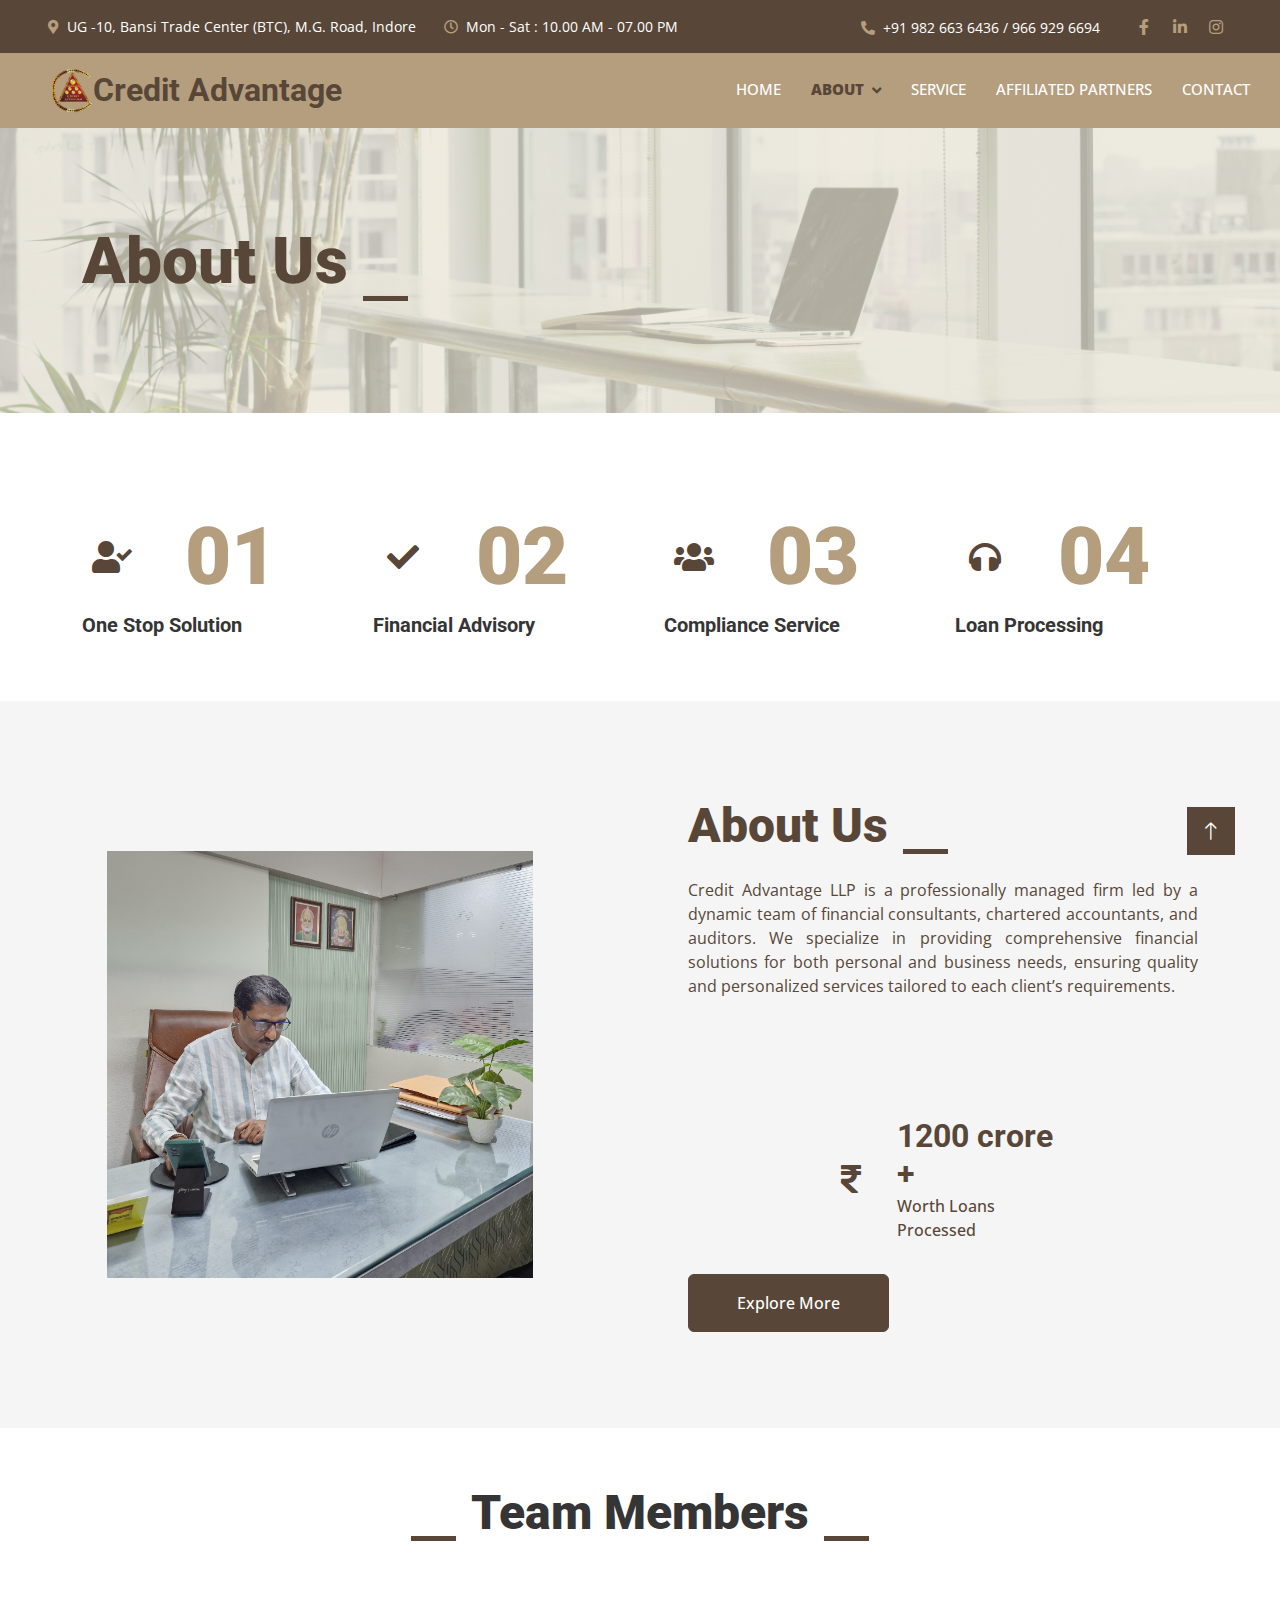
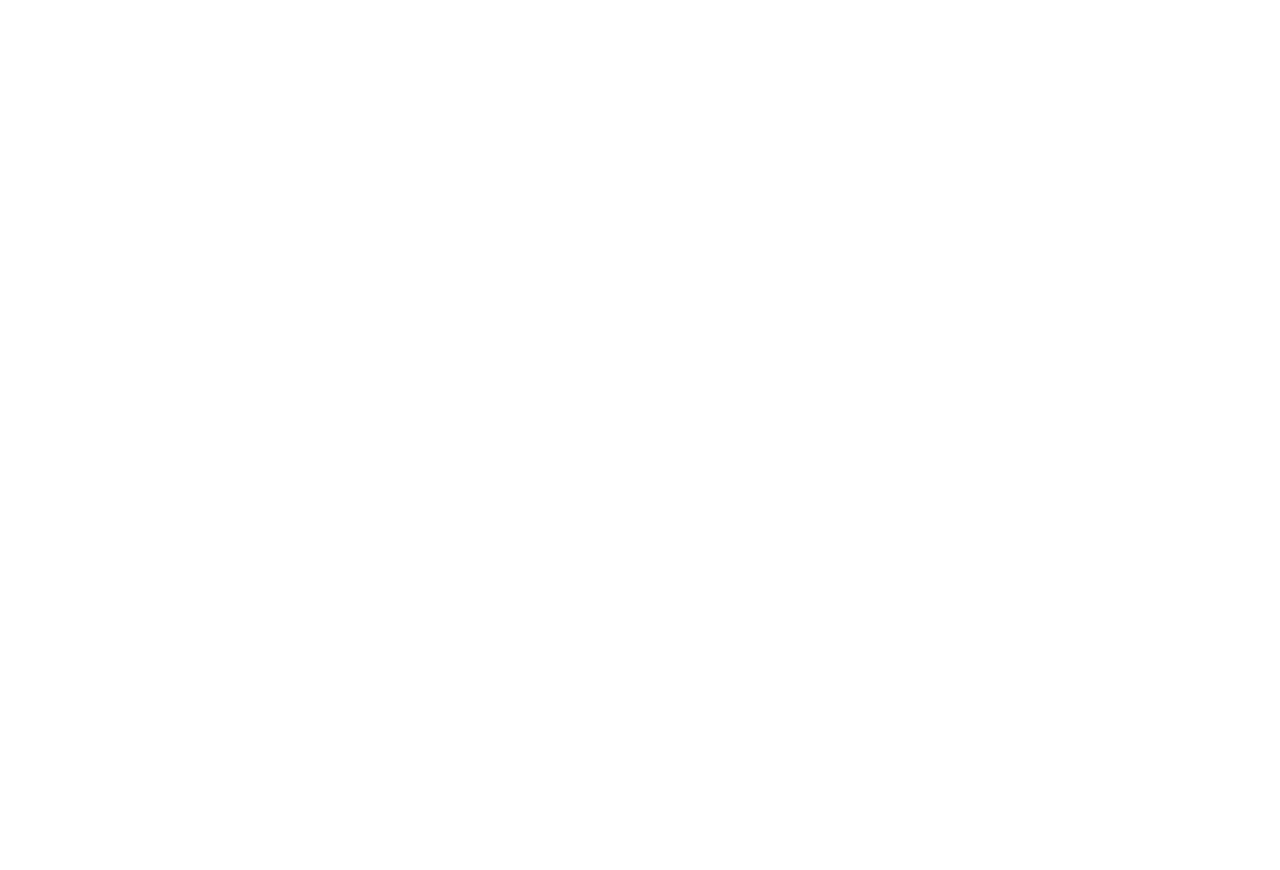
<file: about.html>
<!DOCTYPE html>
<html lang="en">

<head>
    <meta charset="utf-8">
    <title>Credit Advantage LLP</title>
    <link rel="icon" href="./img/logo.png" type="image/x-icon" />

    <meta content="width=device-width, initial-scale=1.0" name="viewport">
    <meta content="" name="keywords">
    <meta content="" name="description">

    <!-- Favicon -->
    <link href="img/favicon.ico" rel="icon">

    <!-- Google Web Fonts -->
    <link rel="preconnect" href="https://fonts.googleapis.com">
    <link rel="preconnect" href="https://fonts.gstatic.com" crossorigin>
    <link href="https://fonts.googleapis.com/css2?family=Open+Sans:wght@400;500&family=Roboto:wght@500;700;900&display=swap" rel="stylesheet"> 

    <!-- Icon Font Stylesheet -->
    <link href="https://cdnjs.cloudflare.com/ajax/libs/font-awesome/5.10.0/css/all.min.css" rel="stylesheet">
    <link href="https://cdn.jsdelivr.net/npm/bootstrap-icons@1.4.1/font/bootstrap-icons.css" rel="stylesheet">

    <!-- Libraries Stylesheet -->
    <link href="lib/animate/animate.min.css" rel="stylesheet">
    <link href="lib/owlcarousel/assets/owl.carousel.min.css" rel="stylesheet">
    <link href="lib/lightbox/css/lightbox.min.css" rel="stylesheet">

    <!-- Customized Bootstrap Stylesheet -->
    <link href="css/bootstrap.min.css" rel="stylesheet">

    <!-- Template Stylesheet -->
    <link href="css/style.css" rel="stylesheet">
</head>

<body>
    <!-- Spinner Start -->
    <div id="spinner" class="show bg-white position-fixed translate-middle w-100 vh-100 top-50 start-50 d-flex align-items-center justify-content-center">
        <div class="spinner-grow text-primary" style="width: 3rem; height: 3rem;" role="status">
            <span class="sr-only">Loading...</span>
        </div>
    </div>
    <!-- Spinner End -->


    <!-- Topbar Start -->
    <div class="container-fluid bg-dark p-0">
        <div class="row gx-0 d-none d-lg-flex">
            <div class="col-lg-7 px-5 text-start">
                <div class="h-100 d-inline-flex align-items-center py-3 me-4">
                    <small class="fa fa-map-marker-alt text-secondary me-2"></small>
                    <small class="text-white">UG -10, Bansi Trade Center (BTC), M.G. Road, Indore</small>
                </div>
                <div class="h-100 d-inline-flex align-items-center py-3">
                    <small class="far fa-clock text-secondary me-2"></small>
                    <small class="text-white">Mon - Sat : 10.00 AM - 07.00 PM</small>
                </div>
            </div>
            <div class="col-lg-5 px-5 text-end">
                <div class="h-100 d-inline-flex align-items-center py-3 me-4">
                    <small class="fa fa-phone-alt text-secondary me-2"></small>
                    <small class="text-white">+91 982 663 6436 / 966 929 6694</small>
                </div>
                <div class="h-100 d-inline-flex align-items-center">
                    <a class="btn btn-sm-square text-secondary me-1" href=""><i class="fab fa-facebook-f"></i></a>
                    <a class="btn btn-sm-square text-secondary me-1" href=""><i class="fab fa-linkedin-in"></i></a>
                    <a class="btn btn-sm-square text-secondary me-0" href=""><i class="fab fa-instagram"></i></a>
                </div>
            </div>
        </div>
    </div>
    <!-- Topbar End -->


    <!-- Navbar Start -->
    <nav class="navbar navbar-expand-lg navbar-light bg-light sticky-top p-0">
        <a href="index.html" class="navbar-brand d-flex align-items-center px-4 px-lg-5">
            <img src="./img/logo.png" alt="Logo" width="45" height="45" class="d-inline-block align-text-top" />
            <h2 class="m-0 text-primary">Credit Advantage</h2>
        </a>
        <button type="button" class="navbar-toggler me-4" data-bs-toggle="collapse" data-bs-target="#navbarCollapse">
            <span class="navbar-toggler-icon"></span>
        </button>
        <div class="collapse navbar-collapse" id="navbarCollapse">
            <div class="navbar-nav ms-auto p-4 p-lg-0">
                <a href="index.html" class="nav-item nav-link">Home</a>
                <div class="nav-item dropdown">
                    <a href="#" class="nav-link dropdown-toggle active" data-bs-toggle="dropdown">About</a>
                    <div class="dropdown-menu fade-up m-0">
                        <a href="about.html" class="dropdown-item ">Credit Advantage</a>
                        <a href="team.html" class="dropdown-item">Our Team</a>
                        <a href="testimonial.html" class="dropdown-item">Testimonial</a>
                    </div>
                </div>
                <a href="service.html" class="nav-item nav-link">Service</a>
                <a href="affiliated.html" class="nav-item nav-link">Affiliated Partners</a>
                <a href="contact.html" class="nav-item nav-link">Contact</a>
            </div>
        </div>
    </nav>
    <!-- Navbar End -->

    <!-- Page Header Start -->
    <div class="container-fluid page-header py-5 mb-5">
        <div class="container section-title text-start py-5">
            <h1 class="display-3 text-primary mb-3 animated slideInDown">About Us</h1>
        </div>
    </div>
    <!-- Page Header End -->

    <!-- Feature Start -->
    <div class="container-xxl py-5">
        <div class="container">
            <div class="row g-5">
                <div class="col-md-6 col-lg-3 wow fadeIn" data-wow-delay="0.1s">
                    <div class="d-flex align-items-center justify-content-between mb-2 pe-5">
                        <div class="d-flex align-items-center justify-content-center" style="width: 60px; height: 60px;">
                            <i class="fa fa-user-check fa-2x text-primary"></i>
                        </div>
                        <h1 class="display-1 text-secondary mb-0">01</h1>
                    </div>
                    <h5>One Stop Solution</h5>
                </div>
                <div class="col-md-6 col-lg-3 wow fadeIn" data-wow-delay="0.3s">
                    <div class="d-flex align-items-center justify-content-between mb-2 pe-5">
                        <div class="d-flex align-items-center justify-content-center" style="width: 60px; height: 60px;">
                            <i class="fa fa-check fa-2x text-primary"></i>
                        </div>
                        <h1 class="display-1 text-secondary mb-0">02</h1>
                    </div>
                    <h5>Financial Advisory</h5>
                </div>
                <div class="col-md-6 col-lg-3 wow fadeIn" data-wow-delay="0.5s">
                    <div class="d-flex align-items-center justify-content-between mb-2 pe-5">
                        <div class="d-flex align-items-center justify-content-center" style="width: 60px; height: 60px;">
                            <i class="fa fa-users fa-2x text-primary"></i>
                        </div>
                        <h1 class="display-1 text-secondary mb-0">03</h1>
                    </div>
                    <h5>Compliance Service</h5>
                </div>
                <div class="col-md-6 col-lg-3 wow fadeIn" data-wow-delay="0.7s">
                    <div class="d-flex align-items-center justify-content-between mb-2 pe-5">
                        <div class="d-flex align-items-center justify-content-center" style="width: 60px; height: 60px;">
                            <i class="fa fa-headphones fa-2x text-primary"></i>
                        </div>
                        <h1 class="display-1 text-secondary mb-0">04</h1>
                    </div>
                    <h5>Loan Processing</h5>
                </div>
            </div>
        </div>
    </div>
    <!-- Feature Start -->
    
    <!-- About Start -->
    <div class="container-fluid bg-gray my-2 px-lg-0">
        <div class="container about px-lg-0">
            <div class="row g-0 mx-lg-0">
                <div class="d-flex align-items-center col-lg-4 offset-lg-1 ps-lg-0">
                    <img class="img-fluid" src="img/about.jpg" style="object-fit: cover;" alt="">
                </div>
                <div class="col-lg-6 offset-lg-1 about-text py-5 wow fadeIn" data-wow-delay="0.5s">
                    <div class="p-lg-5 pe-lg-0">
                        <div class="section-title text-start">
                            <h1 class="display-5 mb-4 text-primary">About Us</h1>
                        </div>
                        <p class="mb-4 pb-2 text-primary text-justify">Credit Advantage LLP is a professionally managed firm led by a dynamic team of financial consultants, chartered accountants, and auditors. We specialize in providing comprehensive financial solutions for both personal and business needs, ensuring quality and personalized services tailored to each client’s requirements.</p>
                        <div class="row g-4 mb-4 pb-2">
                            <div class="col-sm-6 wow fadeIn" data-wow-delay="0.1s">
                                <div class="d-flex align-items-center">
                                    <div class="d-flex flex-shrink-0 align-items-center justify-content-center" style="width: 60px; height: 60px;">
                                        <i class="fa fa-users fa-2x text-primary"></i>
                                    </div>
                                    <div class="ms-3">
                                        <h2 class="text-primary mb-1" data-toggle="counter-up" style="display: inline;">500</h2><h2 class="text-primary mb-1" style="display: inline;">+</h2>
                                        <p class="fw-medium mb-0 text-primary">Happy Clients</p>
                                    </div>
                                </div>
                            </div>
                            <div class="col-sm-6 wow fadeIn" data-wow-delay="0.3s">
                                <div class="d-flex align-items-center">
                                    <div class="d-flex flex-shrink-0 align-items-center justify-content-center" style="width: 60px; height: 60px;">
                                        <i class="fa fa-check fa-2x text-primary"></i>
                                    </div>
                                    <div class="ms-3">
                                        <h2 class="text-primary mb-1" data-toggle="counter-up" style="display: inline;">20</h2><h2 class="text-primary mb-1" style="display: inline;">+</h2>
                                        <p class="fw-medium mb-0 text-primary">Affiliated Partner</p>
                                    </div>
                                </div>
                            </div>
                            <div class="col-sm-6 offset-md-3 fadeIn" data-wow-delay="0.1s">
                                <div class="d-flex align-items-center">
                                    <div class="d-flex flex-shrink-0 align-items-center justify-content-center" style="width: 60px; height: 60px;">
                                        <i class="fa fa-rupee-sign fa-2x text-primary"></i>
                                    </div>
                                    <div class="ms-3">
                                        <h2 class="text-primary mb-1" data-toggle="counter-up" style="display: inline;">1200</h2><h2 class="text-primary mb-1" style="display: inline;"> crore +</h2>
                                        <p class="fw-medium mb-0 text-primary">Worth Loans Processed</p>
                                    </div>
                                </div>
                            </div>
                        </div>
                        <a href="about.html" class="btn btn-primary py-3 px-5" style="margin: auto;">Explore More</a>
                    </div>
                </div>
            </div>
        </div>
    </div>
    <!-- About End -->

    <!-- Team Start -->
    <div class="container-xxl py-5">
        <div class="container">
            <div class="section-title text-center">
                <h1 class="display-5 mb-5">Team Members</h1>
            </div>
            <div class="row g-4">
                <div class="col-lg-3 col-md-6 wow fadeInUp" data-wow-delay="0.1s">
                    <div class="team-item">
                        <div class="overflow-hidden position-relative">
                            <img class="img-fluid" src="img/team-1.jpg" alt="">
                            <div class="team-social">
                                <a class="btn btn-square" href=""><i class="fab fa-facebook-f"></i></a>
                                <a class="btn btn-square" href=""><i class="fab fa-twitter"></i></a>
                                <a class="btn btn-square" href=""><i class="fab fa-instagram"></i></a>
                            </div>
                        </div>
                        <div class="text-center border border-5 border-light border-top-0 p-4">
                            <h5 class="mb-0">Full Name</h5>
                            <small>Designation</small>
                        </div>
                    </div>
                </div>
                <div class="col-lg-3 col-md-6 wow fadeInUp" data-wow-delay="0.3s">
                    <div class="team-item">
                        <div class="overflow-hidden position-relative">
                            <img class="img-fluid" src="img/team-2.jpg" alt="">
                            <div class="team-social">
                                <a class="btn btn-square" href=""><i class="fab fa-facebook-f"></i></a>
                                <a class="btn btn-square" href=""><i class="fab fa-twitter"></i></a>
                                <a class="btn btn-square" href=""><i class="fab fa-instagram"></i></a>
                            </div>
                        </div>
                        <div class="text-center border border-5 border-light border-top-0 p-4">
                            <h5 class="mb-0">Full Name</h5>
                            <small>Designation</small>
                        </div>
                    </div>
                </div>
                <div class="col-lg-3 col-md-6 wow fadeInUp" data-wow-delay="0.5s">
                    <div class="team-item">
                        <div class="overflow-hidden position-relative">
                            <img class="img-fluid" src="img/team-3.jpg" alt="">
                            <div class="team-social">
                                <a class="btn btn-square" href=""><i class="fab fa-facebook-f"></i></a>
                                <a class="btn btn-square" href=""><i class="fab fa-twitter"></i></a>
                                <a class="btn btn-square" href=""><i class="fab fa-instagram"></i></a>
                            </div>
                        </div>
                        <div class="text-center border border-5 border-light border-top-0 p-4">
                            <h5 class="mb-0">Full Name</h5>
                            <small>Designation</small>
                        </div>
                    </div>
                </div>
                <div class="col-lg-3 col-md-6 wow fadeInUp" data-wow-delay="0.7s">
                    <div class="team-item">
                        <div class="overflow-hidden position-relative">
                            <img class="img-fluid" src="img/team-4.jpg" alt="">
                            <div class="team-social">
                                <a class="btn btn-square" href=""><i class="fab fa-facebook-f"></i></a>
                                <a class="btn btn-square" href=""><i class="fab fa-twitter"></i></a>
                                <a class="btn btn-square" href=""><i class="fab fa-instagram"></i></a>
                            </div>
                        </div>
                        <div class="text-center border border-5 border-light border-top-0 p-4">
                            <h5 class="mb-0">Full Name</h5>
                            <small>Designation</small>
                        </div>
                    </div>
                </div>
            </div>
        </div>
    </div>
    <!-- Team End -->

    <!-- Footer Start -->
    <div class="container-fluid bg-dark text-white footer mt-5 pt-5 wow fadeIn" data-wow-delay="0.1s">
        <div class="container py-5">
            <div class="row g-5">
                <div class="col-lg-6 col-md-6">
                    <h4 class="text-white mb-4">Address</h4>
                    <p class="mb-2"><i class="text-secondary fa fa-map-marker-alt me-3"></i>UG -10, Bansi Trade Center (BTC), M.G. Road, Indore</p>
                    <p class="mb-2"><i class="text-secondary fa fa-phone-alt me-3"></i>+91 982 663 6436 / 966 929 6694</p>
                    <p class="mb-2"><i class="text-secondary fa fa-envelope me-3"></i>credit.advantage@outlook.com</p>
                    <div class="d-flex pt-2">
                        <a class="btn btn-outline-light btn-social" href=""><i class="fab fa-twitter"></i></a>
                        <a class="btn btn-outline-light btn-social" href=""><i class="fab fa-facebook-f"></i></a>
                        <a class="btn btn-outline-light btn-social" href=""><i class="fab fa-youtube"></i></a>
                        <a class="btn btn-outline-light btn-social" href=""><i class="fab fa-linkedin-in"></i></a>
                    </div>
                </div>
                <div class="col-lg-3 col-md-6">
                    <h4 class="text-light mb-4">Services</h4>
                    <a class="btn btn-link" href="">General Carpentry</a>
                    <a class="btn btn-link" href="">Furniture Remodeling</a>
                    <a class="btn btn-link" href="">Wooden Floor</a>
                    <a class="btn btn-link" href="">Wooden Furniture</a>
                    <a class="btn btn-link" href="">Custom Carpentry</a>
                </div>
                <div class="col-lg-3 col-md-6">
                    <h4 class="text-light mb-4">Quick Links</h4>
                    <a class="btn btn-link" href="">About Us</a>
                    <a class="btn btn-link" href="">Contact Us</a>
                    <a class="btn btn-link" href="">Our Services</a>
                    <a class="btn btn-link" href="">Terms & Condition</a>
                    <a class="btn btn-link" href="">Support</a>
                </div>
            </div>
        </div>
        <div class="container">
            <div class="copyright">
                <div class="row">
                    <div class="col-md-6 text-center text-md-start mb-3 mb-md-0">
                        &copy; <a class="border-bottom" href="#">Credit Advantage LLP</a>, All Right Reserved.
                    </div>
                    <div class="col-md-6 text-center text-md-end text-primary">
                        Designed By <a class="text-primary" href="https://htmlcodex.com">HTML Codex</a>
                    </div>
                </div>
            </div>
        </div>
    </div>
    <!-- Footer End -->

    <!-- Back to Top -->
    <a href="#" class="btn btn-lg btn-primary btn-lg-square rounded-0 back-to-top"><i class="bi bi-arrow-up"></i></a>

    <!-- JavaScript Libraries -->
    <script src="https://code.jquery.com/jquery-3.4.1.min.js"></script>
    <script src="https://cdn.jsdelivr.net/npm/bootstrap@5.0.0/dist/js/bootstrap.bundle.min.js"></script>
    <script src="lib/wow/wow.min.js"></script>
    <script src="lib/easing/easing.min.js"></script>
    <script src="lib/waypoints/waypoints.min.js"></script>
    <script src="lib/counterup/counterup.min.js"></script>
    <script src="lib/owlcarousel/owl.carousel.min.js"></script>
    <script src="lib/isotope/isotope.pkgd.min.js"></script>
    <script src="lib/lightbox/js/lightbox.min.js"></script>

    <!-- Template Javascript -->
    <script src="js/main.js"></script>
</body>

</html>
</file>
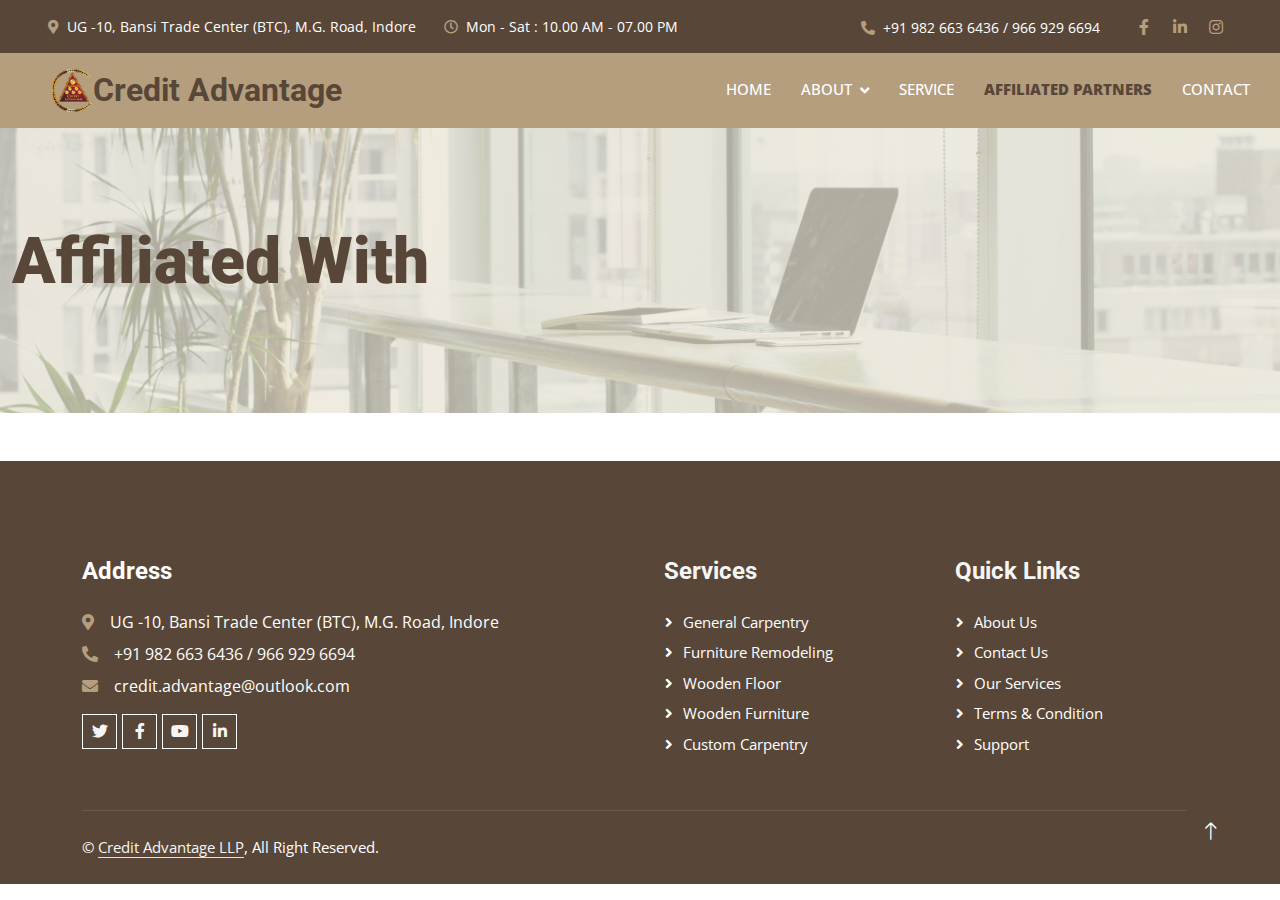
<file: affiliated.html>
<!DOCTYPE html>
<html lang="en">

<head>
    <meta charset="utf-8">
    <title>Credit Advantage LLP</title>
    <link rel="icon" href="./img/logo.png" type="image/x-icon" />

    <meta content="width=device-width, initial-scale=1.0" name="viewport">
    <meta content="" name="keywords">
    <meta content="" name="description">

    <!-- Favicon -->
    <link href="img/favicon.ico" rel="icon">

    <!-- Google Web Fonts -->
    <link rel="preconnect" href="https://fonts.googleapis.com">
    <link rel="preconnect" href="https://fonts.gstatic.com" crossorigin>
    <link href="https://fonts.googleapis.com/css2?family=Open+Sans:wght@400;500&family=Roboto:wght@500;700;900&display=swap" rel="stylesheet"> 

    <!-- Icon Font Stylesheet -->
    <link href="https://cdnjs.cloudflare.com/ajax/libs/font-awesome/5.10.0/css/all.min.css" rel="stylesheet">
    <link href="https://cdn.jsdelivr.net/npm/bootstrap-icons@1.4.1/font/bootstrap-icons.css" rel="stylesheet">

    <!-- Libraries Stylesheet -->
    <link href="lib/animate/animate.min.css" rel="stylesheet">
    <link href="lib/owlcarousel/assets/owl.carousel.min.css" rel="stylesheet">
    <link href="lib/lightbox/css/lightbox.min.css" rel="stylesheet">

    <!-- Customized Bootstrap Stylesheet -->
    <link href="css/bootstrap.min.css" rel="stylesheet">

    <!-- Template Stylesheet -->
    <link href="css/style.css" rel="stylesheet">
</head>

<body>
    <!-- Spinner Start -->
    <div id="spinner" class="show bg-white position-fixed translate-middle w-100 vh-100 top-50 start-50 d-flex align-items-center justify-content-center">
        <div class="spinner-grow text-primary" style="width: 3rem; height: 3rem;" role="status">
            <span class="sr-only">Loading...</span>
        </div>
    </div>
    <!-- Spinner End -->


    <!-- Topbar Start -->
    <div class="container-fluid bg-dark p-0">
        <div class="row gx-0 d-none d-lg-flex">
            <div class="col-lg-7 px-5 text-start">
                <div class="h-100 d-inline-flex align-items-center py-3 me-4">
                    <small class="fa fa-map-marker-alt text-secondary me-2"></small>
                    <small class="text-white">UG -10, Bansi Trade Center (BTC), M.G. Road, Indore</small>
                </div>
                <div class="h-100 d-inline-flex align-items-center py-3">
                    <small class="far fa-clock text-secondary me-2"></small>
                    <small class="text-white">Mon - Sat : 10.00 AM - 07.00 PM</small>
                </div>
            </div>
            <div class="col-lg-5 px-5 text-end">
                <div class="h-100 d-inline-flex align-items-center py-3 me-4">
                    <small class="fa fa-phone-alt text-secondary me-2"></small>
                    <small class="text-white">+91 982 663 6436 / 966 929 6694</small>
                </div>
                <div class="h-100 d-inline-flex align-items-center">
                    <a class="btn btn-sm-square text-secondary me-1" href=""><i class="fab fa-facebook-f"></i></a>
                    <a class="btn btn-sm-square text-secondary me-1" href=""><i class="fab fa-linkedin-in"></i></a>
                    <a class="btn btn-sm-square text-secondary me-0" href=""><i class="fab fa-instagram"></i></a>
                </div>
            </div>
        </div>
    </div>
    <!-- Topbar End -->


    <!-- Navbar Start -->
    <nav class="navbar navbar-expand-lg navbar-light bg-light sticky-top p-0">
        <a href="index.html" class="navbar-brand d-flex align-items-center px-4 px-lg-5">
            <img src="./img/logo.png" alt="Logo" width="45" height="45" class="d-inline-block align-text-top" />
            <h2 class="m-0 text-primary">Credit Advantage</h2>
        </a>
        <button type="button" class="navbar-toggler me-4" data-bs-toggle="collapse" data-bs-target="#navbarCollapse">
            <span class="navbar-toggler-icon"></span>
        </button>
        <div class="collapse navbar-collapse" id="navbarCollapse">
            <div class="navbar-nav ms-auto p-4 p-lg-0">
                <a href="index.html" class="nav-item nav-link">Home</a>
                <div class="nav-item dropdown">
                    <a href="#" class="nav-link dropdown-toggle" data-bs-toggle="dropdown">About</a>
                    <div class="dropdown-menu fade-up m-0">
                        <a href="about.html" class="dropdown-item ">Credit Advantage</a>
                        <a href="team.html" class="dropdown-item">Our Team</a>
                        <a href="testimonial.html" class="dropdown-item">Testimonial</a>
                    </div>
                </div>
                <a href="service.html" class="nav-item nav-link">Service</a>
                <a href="affiliated.html" class="nav-item nav-link active">Affiliated Partners</a>
                <a href="contact.html" class="nav-item nav-link">Contact</a>
            </div>
        </div>
    </nav>
    <!-- Navbar End -->

    <!-- Page Header Start -->
    <div class="container-fluid page-header py-5 mb-5">
        <div class="containersection-title text-start py-5">
            <h1 class="display-3 text-primary mb-3 animated slideInDown">Affiliated With</h1>
        </div>
    </div>
    <!-- Page Header End -->

    <!-- Footer Start -->
    <div class="container-fluid bg-dark text-white footer mt-5 pt-5 wow fadeIn" data-wow-delay="0.1s">
        <div class="container py-5">
            <div class="row g-5">
                <div class="col-lg-6 col-md-6">
                    <h4 class="text-white mb-4">Address</h4>
                    <p class="mb-2"><i class="text-secondary fa fa-map-marker-alt me-3"></i>UG -10, Bansi Trade Center (BTC), M.G. Road, Indore</p>
                    <p class="mb-2"><i class="text-secondary fa fa-phone-alt me-3"></i>+91 982 663 6436 / 966 929 6694</p>
                    <p class="mb-2"><i class="text-secondary fa fa-envelope me-3"></i>credit.advantage@outlook.com</p>
                    <div class="d-flex pt-2">
                        <a class="btn btn-outline-light btn-social" href=""><i class="fab fa-twitter"></i></a>
                        <a class="btn btn-outline-light btn-social" href=""><i class="fab fa-facebook-f"></i></a>
                        <a class="btn btn-outline-light btn-social" href=""><i class="fab fa-youtube"></i></a>
                        <a class="btn btn-outline-light btn-social" href=""><i class="fab fa-linkedin-in"></i></a>
                    </div>
                </div>
                <div class="col-lg-3 col-md-6">
                    <h4 class="text-light mb-4">Services</h4>
                    <a class="btn btn-link" href="">General Carpentry</a>
                    <a class="btn btn-link" href="">Furniture Remodeling</a>
                    <a class="btn btn-link" href="">Wooden Floor</a>
                    <a class="btn btn-link" href="">Wooden Furniture</a>
                    <a class="btn btn-link" href="">Custom Carpentry</a>
                </div>
                <div class="col-lg-3 col-md-6">
                    <h4 class="text-light mb-4">Quick Links</h4>
                    <a class="btn btn-link" href="">About Us</a>
                    <a class="btn btn-link" href="">Contact Us</a>
                    <a class="btn btn-link" href="">Our Services</a>
                    <a class="btn btn-link" href="">Terms & Condition</a>
                    <a class="btn btn-link" href="">Support</a>
                </div>
            </div>
        </div>
        <div class="container">
            <div class="copyright">
                <div class="row">
                    <div class="col-md-6 text-center text-md-start mb-3 mb-md-0">
                        &copy; <a class="border-bottom" href="#">Credit Advantage LLP</a>, All Right Reserved.
                    </div>
                    <div class="col-md-6 text-center text-md-end text-primary">
                        Designed By <a class="text-primary" href="https://htmlcodex.com">HTML Codex</a>
                    </div>
                </div>
            </div>
        </div>
    </div>
    <!-- Footer End -->


    <!-- Back to Top -->
    <a href="#" class="btn btn-lg btn-primary btn-lg-square rounded-0 back-to-top"><i class="bi bi-arrow-up"></i></a>


    <!-- JavaScript Libraries -->
    <script src="https://code.jquery.com/jquery-3.4.1.min.js"></script>
    <script src="https://cdn.jsdelivr.net/npm/bootstrap@5.0.0/dist/js/bootstrap.bundle.min.js"></script>
    <script src="lib/wow/wow.min.js"></script>
    <script src="lib/easing/easing.min.js"></script>
    <script src="lib/waypoints/waypoints.min.js"></script>
    <script src="lib/counterup/counterup.min.js"></script>
    <script src="lib/owlcarousel/owl.carousel.min.js"></script>
    <script src="lib/isotope/isotope.pkgd.min.js"></script>
    <script src="lib/lightbox/js/lightbox.min.js"></script>

    <!-- Template Javascript -->
    <script src="js/main.js"></script>
</body>

</html>
</file>
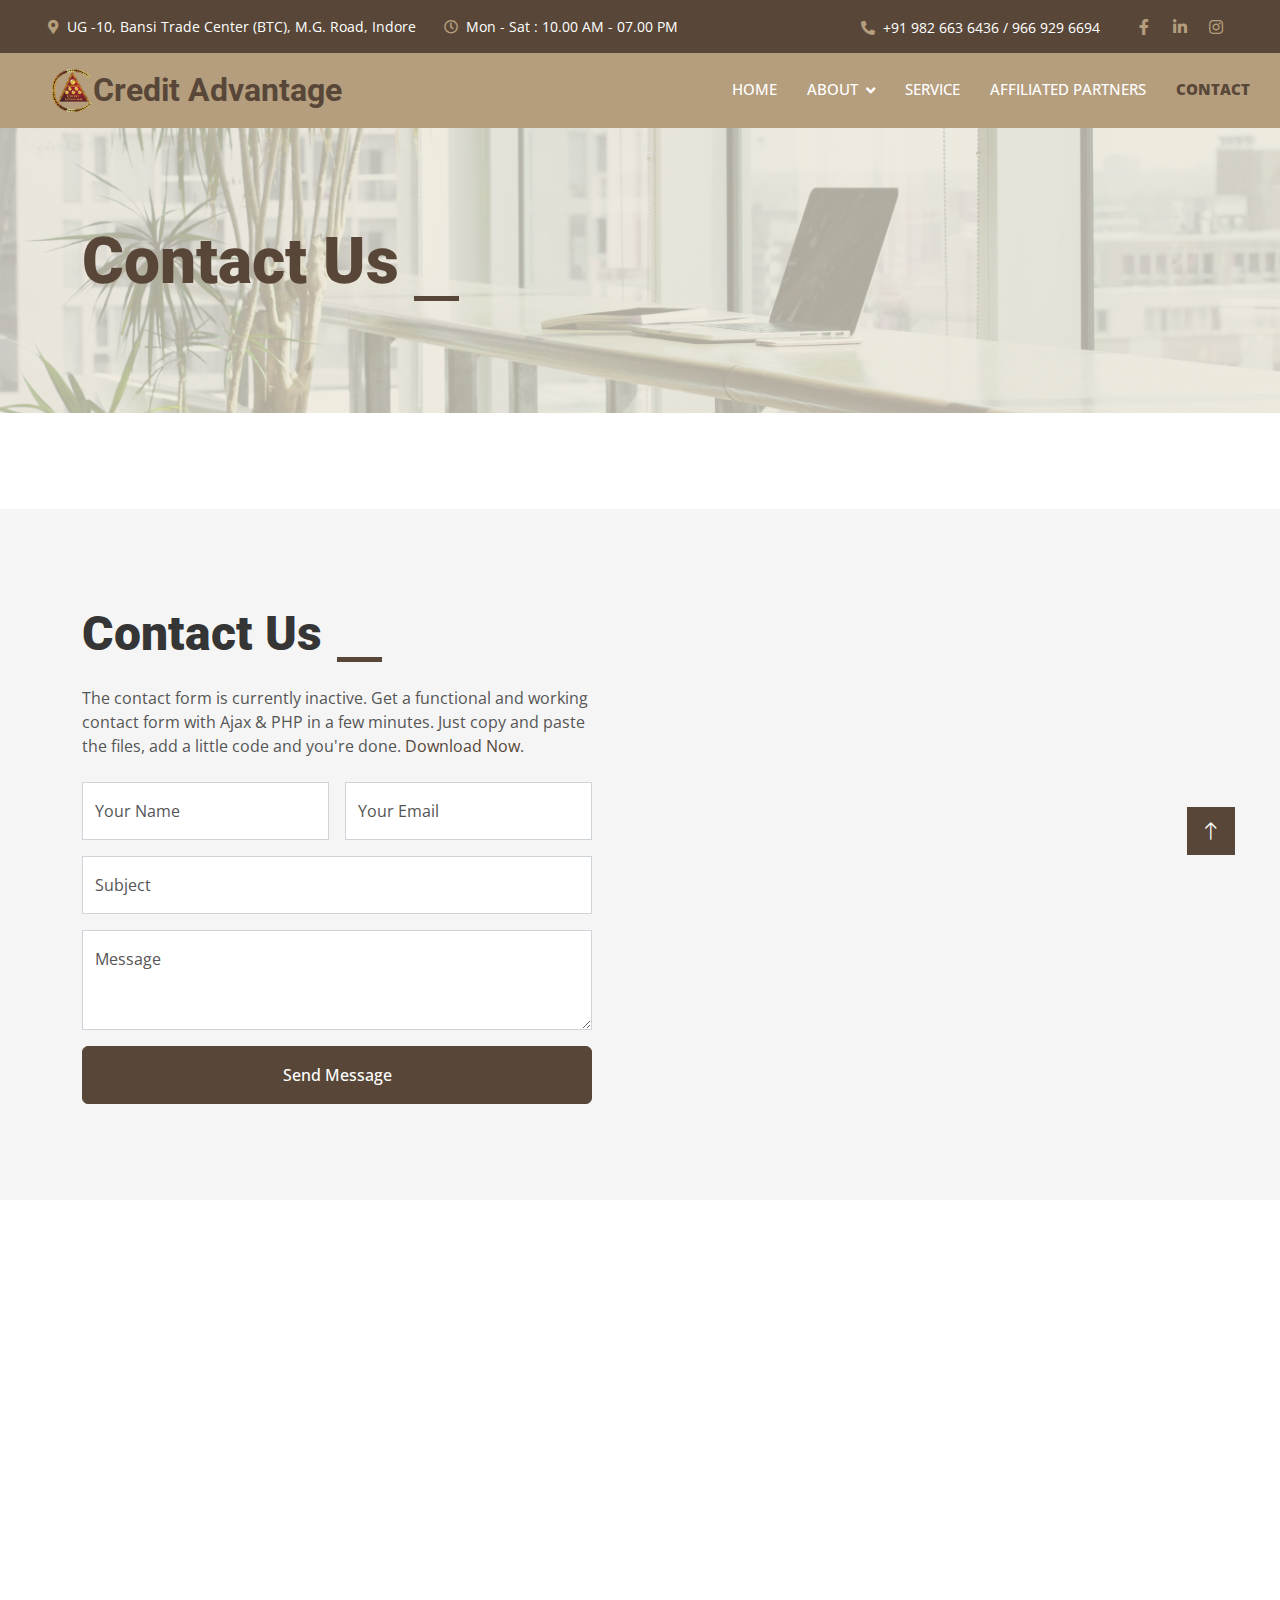
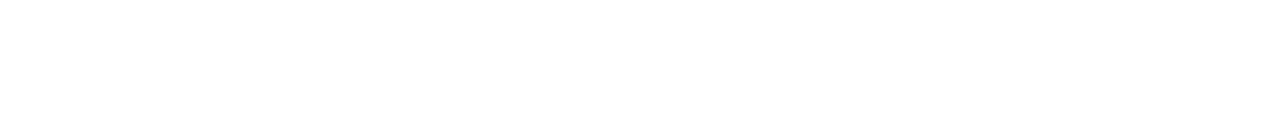
<file: contact.html>
<!DOCTYPE html>
<html lang="en">

<head>
    <meta charset="utf-8">
    <title>Credit Advantage LLP</title>
    <link rel="icon" href="./img/logo.png" type="image/x-icon" />
    
    <meta content="width=device-width, initial-scale=1.0" name="viewport">
    <meta content="" name="keywords">
    <meta content="" name="description">

    <!-- Favicon -->
    <link href="img/favicon.ico" rel="icon">

    <!-- Google Web Fonts -->
    <link rel="preconnect" href="https://fonts.googleapis.com">
    <link rel="preconnect" href="https://fonts.gstatic.com" crossorigin>
    <link href="https://fonts.googleapis.com/css2?family=Open+Sans:wght@400;500&family=Roboto:wght@500;700;900&display=swap" rel="stylesheet"> 

    <!-- Icon Font Stylesheet -->
    <link href="https://cdnjs.cloudflare.com/ajax/libs/font-awesome/5.10.0/css/all.min.css" rel="stylesheet">
    <link href="https://cdn.jsdelivr.net/npm/bootstrap-icons@1.4.1/font/bootstrap-icons.css" rel="stylesheet">

    <!-- Libraries Stylesheet -->
    <link href="lib/animate/animate.min.css" rel="stylesheet">
    <link href="lib/owlcarousel/assets/owl.carousel.min.css" rel="stylesheet">
    <link href="lib/lightbox/css/lightbox.min.css" rel="stylesheet">

    <!-- Customized Bootstrap Stylesheet -->
    <link href="css/bootstrap.min.css" rel="stylesheet">

    <!-- Template Stylesheet -->
    <link href="css/style.css" rel="stylesheet">
</head>

<body>
    <!-- Spinner Start -->
    <div id="spinner" class="show bg-white position-fixed translate-middle w-100 vh-100 top-50 start-50 d-flex align-items-center justify-content-center">
        <div class="spinner-grow text-primary" style="width: 3rem; height: 3rem;" role="status">
            <span class="sr-only">Loading...</span>
        </div>
    </div>
    <!-- Spinner End -->


    <!-- Topbar Start -->
    <div class="container-fluid bg-dark p-0">
        <div class="row gx-0 d-none d-lg-flex">
            <div class="col-lg-7 px-5 text-start">
                <div class="h-100 d-inline-flex align-items-center py-3 me-4">
                    <small class="fa fa-map-marker-alt text-secondary me-2"></small>
                    <small class="text-white">UG -10, Bansi Trade Center (BTC), M.G. Road, Indore</small>
                </div>
                <div class="h-100 d-inline-flex align-items-center py-3">
                    <small class="far fa-clock text-secondary me-2"></small>
                    <small class="text-white">Mon - Sat : 10.00 AM - 07.00 PM</small>
                </div>
            </div>
            <div class="col-lg-5 px-5 text-end">
                <div class="h-100 d-inline-flex align-items-center py-3 me-4">
                    <small class="fa fa-phone-alt text-secondary me-2"></small>
                    <small class="text-white">+91 982 663 6436 / 966 929 6694</small>
                </div>
                <div class="h-100 d-inline-flex align-items-center">
                    <a class="btn btn-sm-square text-secondary me-1" href=""><i class="fab fa-facebook-f"></i></a>
                    <a class="btn btn-sm-square text-secondary me-1" href=""><i class="fab fa-linkedin-in"></i></a>
                    <a class="btn btn-sm-square text-secondary me-0" href=""><i class="fab fa-instagram"></i></a>
                </div>
            </div>
        </div>
    </div>
    <!-- Topbar End -->


    <!-- Navbar Start -->
    <nav class="navbar navbar-expand-lg navbar-light bg-light sticky-top p-0">
        <a href="index.html" class="navbar-brand d-flex align-items-center px-4 px-lg-5">
            <img src="./img/logo.png" alt="Logo" width="45" height="45" class="d-inline-block align-text-top" />
            <h2 class="m-0 text-primary">Credit Advantage</h2>
        </a>
        <button type="button" class="navbar-toggler me-4" data-bs-toggle="collapse" data-bs-target="#navbarCollapse">
            <span class="navbar-toggler-icon"></span>
        </button>
        <div class="collapse navbar-collapse" id="navbarCollapse">
            <div class="navbar-nav ms-auto p-4 p-lg-0">
                <a href="index.html" class="nav-item nav-link">Home</a>
                <div class="nav-item dropdown">
                    <a href="#" class="nav-link dropdown-toggle" data-bs-toggle="dropdown">About</a>
                    <div class="dropdown-menu fade-up m-0">
                        <a href="about.html" class="dropdown-item ">Credit Advantage</a>
                        <a href="team.html" class="dropdown-item">Our Team</a>
                        <a href="testimonial.html" class="dropdown-item">Testimonial</a>
                    </div>
                </div>
                <a href="service.html" class="nav-item nav-link">Service</a>
                <a href="affiliated.html" class="nav-item nav-link">Affiliated Partners</a>
                <a href="contact.html" class="nav-item nav-link active">Contact</a>
            </div>
        </div>
    </nav>
    <!-- Navbar End -->

    <!-- Page Header Start -->
    <div class="container-fluid page-header py-5 mb-5">
        <div class="container section-title text-start py-5">
            <h1 class="display-3 text-primary mb-3 animated slideInDown">Contact Us</h1>
        </div>
    </div>
    <!-- Page Header End -->


    <!-- Contact Start -->
    <div class="container-fluid bg-gray overflow-hidden px-lg-0" style="margin: 6rem 0;">
        <div class="container contact px-lg-0">
            <div class="row g-0 mx-lg-0">
                <div class="col-lg-6 contact-text py-5 wow fadeIn" data-wow-delay="0.5s">
                    <div class="p-lg-5 ps-lg-0">
                        <div class="section-title text-start">
                            <h1 class="display-5 mb-4">Contact Us</h1>
                        </div>
                        <p class="mb-4">The contact form is currently inactive. Get a functional and working contact form with Ajax & PHP in a few minutes. Just copy and paste the files, add a little code and you're done. <a href="https://htmlcodex.com/contact-form">Download Now</a>.</p>
                        <form>
                            <div class="row g-3">
                                <div class="col-md-6">
                                    <div class="form-floating">
                                        <input type="text" class="form-control" id="name" placeholder="Your Name">
                                        <label for="name">Your Name</label>
                                    </div>
                                </div>
                                <div class="col-md-6">
                                    <div class="form-floating">
                                        <input type="email" class="form-control" id="email" placeholder="Your Email">
                                        <label for="email">Your Email</label>
                                    </div>
                                </div>
                                <div class="col-12">
                                    <div class="form-floating">
                                        <input type="text" class="form-control" id="subject" placeholder="Subject">
                                        <label for="subject">Subject</label>
                                    </div>
                                </div>
                                <div class="col-12">
                                    <div class="form-floating">
                                        <textarea class="form-control" placeholder="Leave a message here" id="message" style="height: 100px"></textarea>
                                        <label for="message">Message</label>
                                    </div>
                                </div>
                                <div class="col-12">
                                    <button class="btn btn-primary w-100 py-3" type="submit">Send Message</button>
                                </div>
                            </div>
                        </form>
                    </div>
                </div>
                <div class="col-lg-5 offset-lg-1" style="min-height: 400px;">
                    <div class="row align-items-center h-100">
                        <div class="h-75">
                            <iframe class="w-100 h-100"
                            src="https://www.google.com/maps/embed?pb=!1m18!1m12!1m3!1d2188.228057454283!2d75.88165507576092!3d22.722804533260785!2m3!1f0!2f0!3f0!3m2!1i1024!2i768!4f13.1!3m3!1m2!1s0x3962fd3f2eb2b305%3A0x6ec298cdde3f38bc!2sBansi%20Trade%20Centre%2C%20Mahatma%20Gandhi%20Rd%2C%20Opp.%20Jaipur%20Jewels%2C%20Race%20Course%20Road%2C%20Indore%2C%20Madhya%20Pradesh%20452001!5e0!3m2!1sen!2sin!4v1739594496773!5m2!1sen!2sin"
                            frameborder="0" allowfullscreen="" aria-hidden="false"
                            tabindex="0" loading="lazy"></iframe>
                        </div>
                    </div>
                </div>
            </div>
        </div>
    </div>
    <!-- Contact End -->

    <!-- Footer Start -->
    <div class="container-fluid bg-dark text-white footer mt-5 pt-5 wow fadeIn" data-wow-delay="0.1s">
        <div class="container py-5">
            <div class="row g-5">
                <div class="col-lg-6 col-md-6">
                    <h4 class="text-white mb-4">Address</h4>
                    <p class="mb-2"><i class="text-secondary fa fa-map-marker-alt me-3"></i>UG -10, Bansi Trade Center (BTC), M.G. Road, Indore</p>
                    <p class="mb-2"><i class="text-secondary fa fa-phone-alt me-3"></i>+91 982 663 6436 / 966 929 6694</p>
                    <p class="mb-2"><i class="text-secondary fa fa-envelope me-3"></i>credit.advantage@outlook.com</p>
                    <div class="d-flex pt-2">
                        <a class="btn btn-outline-light btn-social" href=""><i class="fab fa-twitter"></i></a>
                        <a class="btn btn-outline-light btn-social" href=""><i class="fab fa-facebook-f"></i></a>
                        <a class="btn btn-outline-light btn-social" href=""><i class="fab fa-youtube"></i></a>
                        <a class="btn btn-outline-light btn-social" href=""><i class="fab fa-linkedin-in"></i></a>
                    </div>
                </div>
                <div class="col-lg-3 col-md-6">
                    <h4 class="text-light mb-4">Services</h4>
                    <a class="btn btn-link" href="">General Carpentry</a>
                    <a class="btn btn-link" href="">Furniture Remodeling</a>
                    <a class="btn btn-link" href="">Wooden Floor</a>
                    <a class="btn btn-link" href="">Wooden Furniture</a>
                    <a class="btn btn-link" href="">Custom Carpentry</a>
                </div>
                <div class="col-lg-3 col-md-6">
                    <h4 class="text-light mb-4">Quick Links</h4>
                    <a class="btn btn-link" href="">About Us</a>
                    <a class="btn btn-link" href="">Contact Us</a>
                    <a class="btn btn-link" href="">Our Services</a>
                    <a class="btn btn-link" href="">Terms & Condition</a>
                    <a class="btn btn-link" href="">Support</a>
                </div>
            </div>
        </div>
        <div class="container">
            <div class="copyright">
                <div class="row">
                    <div class="col-md-6 text-center text-md-start mb-3 mb-md-0">
                        &copy; <a class="border-bottom" href="#">Credit Advantage LLP</a>, All Right Reserved.
                    </div>
                    <div class="col-md-6 text-center text-md-end text-primary">
                        Designed By <a class="text-primary" href="https://htmlcodex.com">HTML Codex</a>
                    </div>
                </div>
            </div>
        </div>
    </div>
    <!-- Footer End -->

    <!-- Back to Top -->
    <a href="#" class="btn btn-lg btn-primary btn-lg-square rounded-0 back-to-top"><i class="bi bi-arrow-up"></i></a>


    <!-- JavaScript Libraries -->
    <script src="https://code.jquery.com/jquery-3.4.1.min.js"></script>
    <script src="https://cdn.jsdelivr.net/npm/bootstrap@5.0.0/dist/js/bootstrap.bundle.min.js"></script>
    <script src="lib/wow/wow.min.js"></script>
    <script src="lib/easing/easing.min.js"></script>
    <script src="lib/waypoints/waypoints.min.js"></script>
    <script src="lib/counterup/counterup.min.js"></script>
    <script src="lib/owlcarousel/owl.carousel.min.js"></script>

    <!-- Template Javascript -->
    <script src="js/main.js"></script>
</body>

</html>
</file>
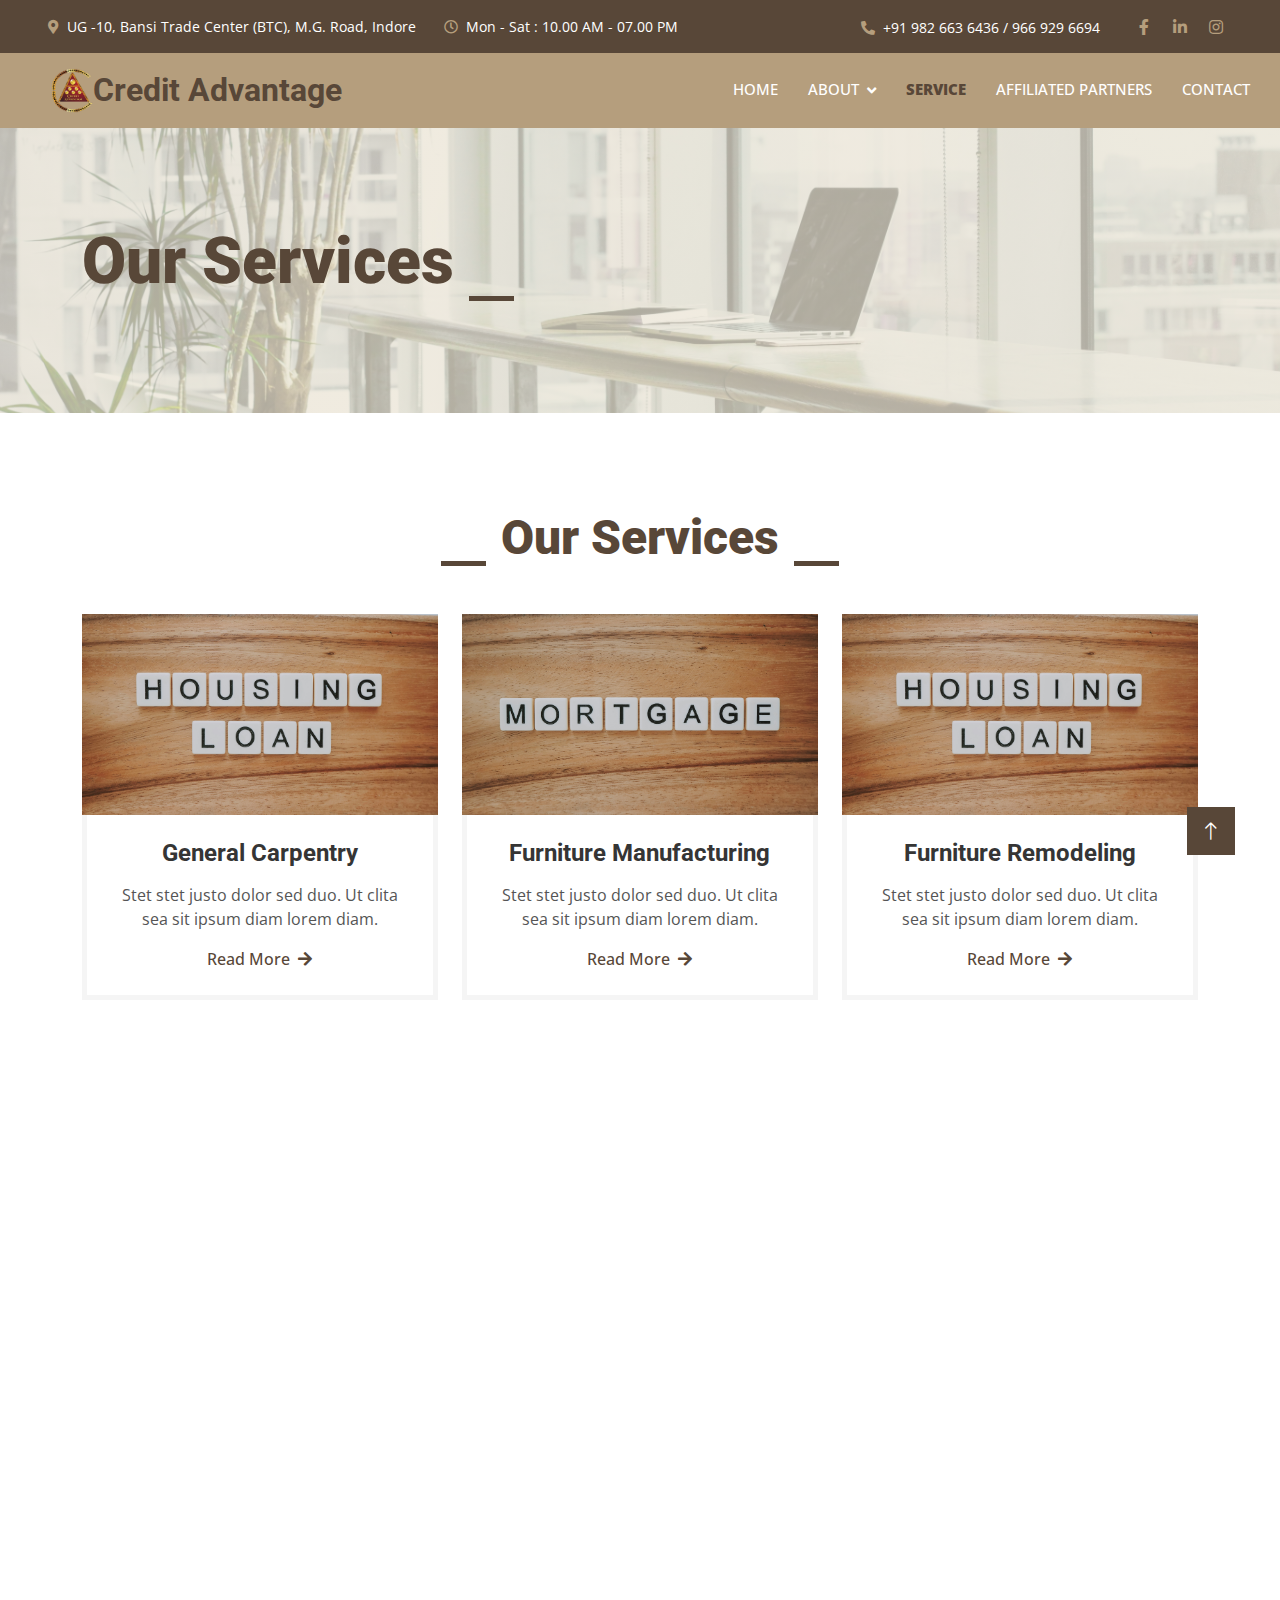
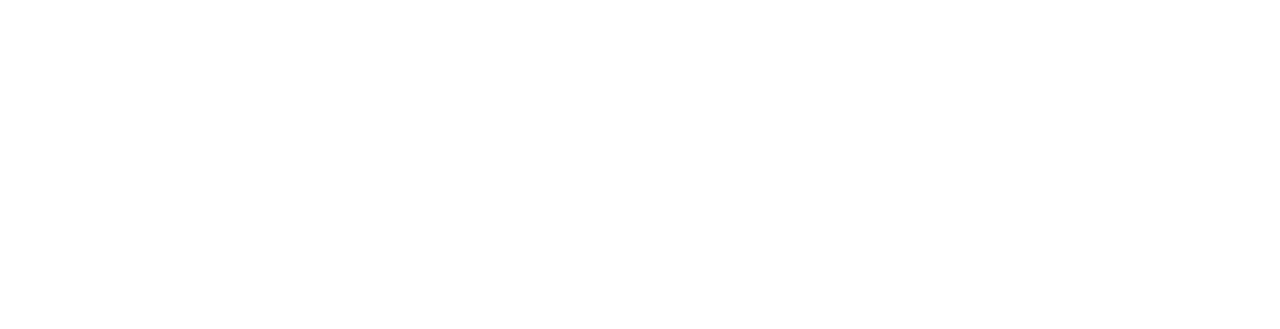
<file: service.html>
<!DOCTYPE html>
<html lang="en">

<head>
    <meta charset="utf-8">
    <title>Credit Advantage LLP</title>
    <link rel="icon" href="./img/logo.png" type="image/x-icon" />

    <meta content="width=device-width, initial-scale=1.0" name="viewport">
    <meta content="" name="keywords">
    <meta content="" name="description">

    <!-- Favicon -->
    <link href="img/favicon.ico" rel="icon">

    <!-- Google Web Fonts -->
    <link rel="preconnect" href="https://fonts.googleapis.com">
    <link rel="preconnect" href="https://fonts.gstatic.com" crossorigin>
    <link href="https://fonts.googleapis.com/css2?family=Open+Sans:wght@400;500&family=Roboto:wght@500;700;900&display=swap" rel="stylesheet"> 

    <!-- Icon Font Stylesheet -->
    <link href="https://cdnjs.cloudflare.com/ajax/libs/font-awesome/5.10.0/css/all.min.css" rel="stylesheet">
    <link href="https://cdn.jsdelivr.net/npm/bootstrap-icons@1.4.1/font/bootstrap-icons.css" rel="stylesheet">

    <!-- Libraries Stylesheet -->
    <link href="lib/animate/animate.min.css" rel="stylesheet">
    <link href="lib/owlcarousel/assets/owl.carousel.min.css" rel="stylesheet">
    <link href="lib/lightbox/css/lightbox.min.css" rel="stylesheet">

    <!-- Customized Bootstrap Stylesheet -->
    <link href="css/bootstrap.min.css" rel="stylesheet">

    <!-- Template Stylesheet -->
    <link href="css/style.css" rel="stylesheet">
</head>

<body>
    <!-- Spinner Start -->
    <div id="spinner" class="show bg-white position-fixed translate-middle w-100 vh-100 top-50 start-50 d-flex align-items-center justify-content-center">
        <div class="spinner-grow text-primary" style="width: 3rem; height: 3rem;" role="status">
            <span class="sr-only">Loading...</span>
        </div>
    </div>
    <!-- Spinner End -->


    <!-- Topbar Start -->
    <div class="container-fluid bg-dark p-0">
        <div class="row gx-0 d-none d-lg-flex">
            <div class="col-lg-7 px-5 text-start">
                <div class="h-100 d-inline-flex align-items-center py-3 me-4">
                    <small class="fa fa-map-marker-alt text-secondary me-2"></small>
                    <small class="text-white">UG -10, Bansi Trade Center (BTC), M.G. Road, Indore</small>
                </div>
                <div class="h-100 d-inline-flex align-items-center py-3">
                    <small class="far fa-clock text-secondary me-2"></small>
                    <small class="text-white">Mon - Sat : 10.00 AM - 07.00 PM</small>
                </div>
            </div>
            <div class="col-lg-5 px-5 text-end">
                <div class="h-100 d-inline-flex align-items-center py-3 me-4">
                    <small class="fa fa-phone-alt text-secondary me-2"></small>
                    <small class="text-white">+91 982 663 6436 / 966 929 6694</small>
                </div>
                <div class="h-100 d-inline-flex align-items-center">
                    <a class="btn btn-sm-square text-secondary me-1" href=""><i class="fab fa-facebook-f"></i></a>
                    <a class="btn btn-sm-square text-secondary me-1" href=""><i class="fab fa-linkedin-in"></i></a>
                    <a class="btn btn-sm-square text-secondary me-0" href=""><i class="fab fa-instagram"></i></a>
                </div>
            </div>
        </div>
    </div>
    <!-- Topbar End -->


    <!-- Navbar Start -->
    <nav class="navbar navbar-expand-lg navbar-light bg-light sticky-top p-0">
        <a href="index.html" class="navbar-brand d-flex align-items-center px-4 px-lg-5">
            <img src="./img/logo.png" alt="Logo" width="45" height="45" class="d-inline-block align-text-top" />
            <h2 class="m-0 text-primary">Credit Advantage</h2>
        </a>
        <button type="button" class="navbar-toggler me-4" data-bs-toggle="collapse" data-bs-target="#navbarCollapse">
            <span class="navbar-toggler-icon"></span>
        </button>
        <div class="collapse navbar-collapse" id="navbarCollapse">
            <div class="navbar-nav ms-auto p-4 p-lg-0">
                <a href="index.html" class="nav-item nav-link">Home</a>
                <div class="nav-item dropdown">
                    <a href="#" class="nav-link dropdown-toggle" data-bs-toggle="dropdown">About</a>
                    <div class="dropdown-menu fade-up m-0">
                        <a href="about.html" class="dropdown-item ">Credit Advantage</a>
                        <a href="team.html" class="dropdown-item">Our Team</a>
                        <a href="testimonial.html" class="dropdown-item">Testimonial</a>
                    </div>
                </div>
                <a href="service.html" class="nav-item nav-link active">Service</a>
                <a href="affiliated.html" class="nav-item nav-link">Affiliated Partners</a>
                <a href="contact.html" class="nav-item nav-link">Contact</a>
            </div>
        </div>
    </nav>
    <!-- Navbar End -->

    <!-- Page Header Start -->
    <div class="container-fluid page-header py-5 mb-5">
        <div class="container section-title text-start py-5">
            <h1 class="display-3 text-primary mb-3 animated slideInDown">Our Services</h1>
        </div>
    </div>
    <!-- Page Header End -->


    <!-- Service Start -->
    <div class="container-xxl py-5">
        <div class="container">
            <div class="section-title text-center">
                <h1 class="display-5 mb-5 text-primary">Our Services</h1>
            </div>
            <div class="row g-4">
                <div class="col-md-6 col-lg-4 wow fadeInUp" data-wow-delay="0.1s">
                    <div class="service-item">
                        <div class="overflow-hidden">
                            <img class="img-fluid" src="img/service-1.jpg" alt="">
                        </div>
                        <div class="p-4 text-center border border-5 border-light border-top-0">
                            <h4 class="mb-3">General Carpentry</h4>
                            <p>Stet stet justo dolor sed duo. Ut clita sea sit ipsum diam lorem diam.</p>
                            <a class="fw-medium" href="">Read More<i class="fa fa-arrow-right ms-2"></i></a>
                        </div>
                    </div>
                </div>
                <div class="col-md-6 col-lg-4 wow fadeInUp" data-wow-delay="0.3s">
                    <div class="service-item">
                        <div class="overflow-hidden">
                            <img class="img-fluid" src="img/service-2.jpg" alt="">
                        </div>
                        <div class="p-4 text-center border border-5 border-light border-top-0">
                            <h4 class="mb-3">Furniture Manufacturing</h4>
                            <p>Stet stet justo dolor sed duo. Ut clita sea sit ipsum diam lorem diam.</p>
                            <a class="fw-medium" href="">Read More<i class="fa fa-arrow-right ms-2"></i></a>
                        </div>
                    </div>
                </div>
                <div class="col-md-6 col-lg-4 wow fadeInUp" data-wow-delay="0.5s">
                    <div class="service-item">
                        <div class="overflow-hidden">
                            <img class="img-fluid" src="img/service-3.jpg" alt="">
                        </div>
                        <div class="p-4 text-center border border-5 border-light border-top-0">
                            <h4 class="mb-3">Furniture Remodeling</h4>
                            <p>Stet stet justo dolor sed duo. Ut clita sea sit ipsum diam lorem diam.</p>
                            <a class="fw-medium" href="">Read More<i class="fa fa-arrow-right ms-2"></i></a>
                        </div>
                    </div>
                </div>
                <div class="col-md-6 col-lg-4 wow fadeInUp" data-wow-delay="0.1s">
                    <div class="service-item">
                        <div class="overflow-hidden">
                            <img class="img-fluid" src="img/service-4.jpg" alt="">
                        </div>
                        <div class="p-4 text-center border border-5 border-light border-top-0">
                            <h4 class="mb-3">Wooden Floor</h4>
                            <p>Stet stet justo dolor sed duo. Ut clita sea sit ipsum diam lorem diam.</p>
                            <a class="fw-medium" href="">Read More<i class="fa fa-arrow-right ms-2"></i></a>
                        </div>
                    </div>
                </div>
                <div class="col-md-6 col-lg-4 wow fadeInUp" data-wow-delay="0.3s">
                    <div class="service-item">
                        <div class="overflow-hidden">
                            <img class="img-fluid" src="img/service-5.jpg" alt="">
                        </div>
                        <div class="p-4 text-center border border-5 border-light border-top-0">
                            <h4 class="mb-3">Wooden Furniture</h4>
                            <p>Stet stet justo dolor sed duo. Ut clita sea sit ipsum diam lorem diam.</p>
                            <a class="fw-medium" href="">Read More<i class="fa fa-arrow-right ms-2"></i></a>
                        </div>
                    </div>
                </div>
                <div class="col-md-6 col-lg-4 wow fadeInUp" data-wow-delay="0.5s">
                    <div class="service-item">
                        <div class="overflow-hidden">
                            <img class="img-fluid" src="img/service-6.jpg" alt="">
                        </div>
                        <div class="p-4 text-center border border-5 border-light border-top-0">
                            <h4 class="mb-3">Custom Work</h4>
                            <p>Stet stet justo dolor sed duo. Ut clita sea sit ipsum diam lorem diam.</p>
                            <a class="fw-medium" href="">Read More<i class="fa fa-arrow-right ms-2"></i></a>
                        </div>
                    </div>
                </div>
            </div>
        </div>
    </div>
    <!-- Service End -->

    <!-- Footer Start -->
    <div class="container-fluid bg-dark text-white footer mt-5 pt-5 wow fadeIn" data-wow-delay="0.1s">
        <div class="container py-5">
            <div class="row g-5">
                <div class="col-lg-6 col-md-6">
                    <h4 class="text-white mb-4">Address</h4>
                    <p class="mb-2"><i class="text-secondary fa fa-map-marker-alt me-3"></i>UG -10, Bansi Trade Center (BTC), M.G. Road, Indore</p>
                    <p class="mb-2"><i class="text-secondary fa fa-phone-alt me-3"></i>+91 982 663 6436 / 966 929 6694</p>
                    <p class="mb-2"><i class="text-secondary fa fa-envelope me-3"></i>credit.advantage@outlook.com</p>
                    <div class="d-flex pt-2">
                        <a class="btn btn-outline-light btn-social" href=""><i class="fab fa-twitter"></i></a>
                        <a class="btn btn-outline-light btn-social" href=""><i class="fab fa-facebook-f"></i></a>
                        <a class="btn btn-outline-light btn-social" href=""><i class="fab fa-youtube"></i></a>
                        <a class="btn btn-outline-light btn-social" href=""><i class="fab fa-linkedin-in"></i></a>
                    </div>
                </div>
                <div class="col-lg-3 col-md-6">
                    <h4 class="text-light mb-4">Services</h4>
                    <a class="btn btn-link" href="">General Carpentry</a>
                    <a class="btn btn-link" href="">Furniture Remodeling</a>
                    <a class="btn btn-link" href="">Wooden Floor</a>
                    <a class="btn btn-link" href="">Wooden Furniture</a>
                    <a class="btn btn-link" href="">Custom Carpentry</a>
                </div>
                <div class="col-lg-3 col-md-6">
                    <h4 class="text-light mb-4">Quick Links</h4>
                    <a class="btn btn-link" href="">About Us</a>
                    <a class="btn btn-link" href="">Contact Us</a>
                    <a class="btn btn-link" href="">Our Services</a>
                    <a class="btn btn-link" href="">Terms & Condition</a>
                    <a class="btn btn-link" href="">Support</a>
                </div>
            </div>
        </div>
        <div class="container">
            <div class="copyright">
                <div class="row">
                    <div class="col-md-6 text-center text-md-start mb-3 mb-md-0">
                        &copy; <a class="border-bottom" href="#">Credit Advantage LLP</a>, All Right Reserved.
                    </div>
                    <div class="col-md-6 text-center text-md-end text-primary">
                        Designed By <a class="text-primary" href="https://htmlcodex.com">HTML Codex</a>
                    </div>
                </div>
            </div>
        </div>
    </div>
    <!-- Footer End -->


    <!-- Back to Top -->
    <a href="#" class="btn btn-lg btn-primary btn-lg-square rounded-0 back-to-top"><i class="bi bi-arrow-up"></i></a>


    <!-- JavaScript Libraries -->
    <script src="https://code.jquery.com/jquery-3.4.1.min.js"></script>
    <script src="https://cdn.jsdelivr.net/npm/bootstrap@5.0.0/dist/js/bootstrap.bundle.min.js"></script>
    <script src="lib/wow/wow.min.js"></script>
    <script src="lib/easing/easing.min.js"></script>
    <script src="lib/waypoints/waypoints.min.js"></script>
    <script src="lib/counterup/counterup.min.js"></script>
    <script src="lib/owlcarousel/owl.carousel.min.js"></script>
    <script src="lib/isotope/isotope.pkgd.min.js"></script>
    <script src="lib/lightbox/js/lightbox.min.js"></script>

    <!-- Template Javascript -->
    <script src="js/main.js"></script>
</body>

</html>
</file>
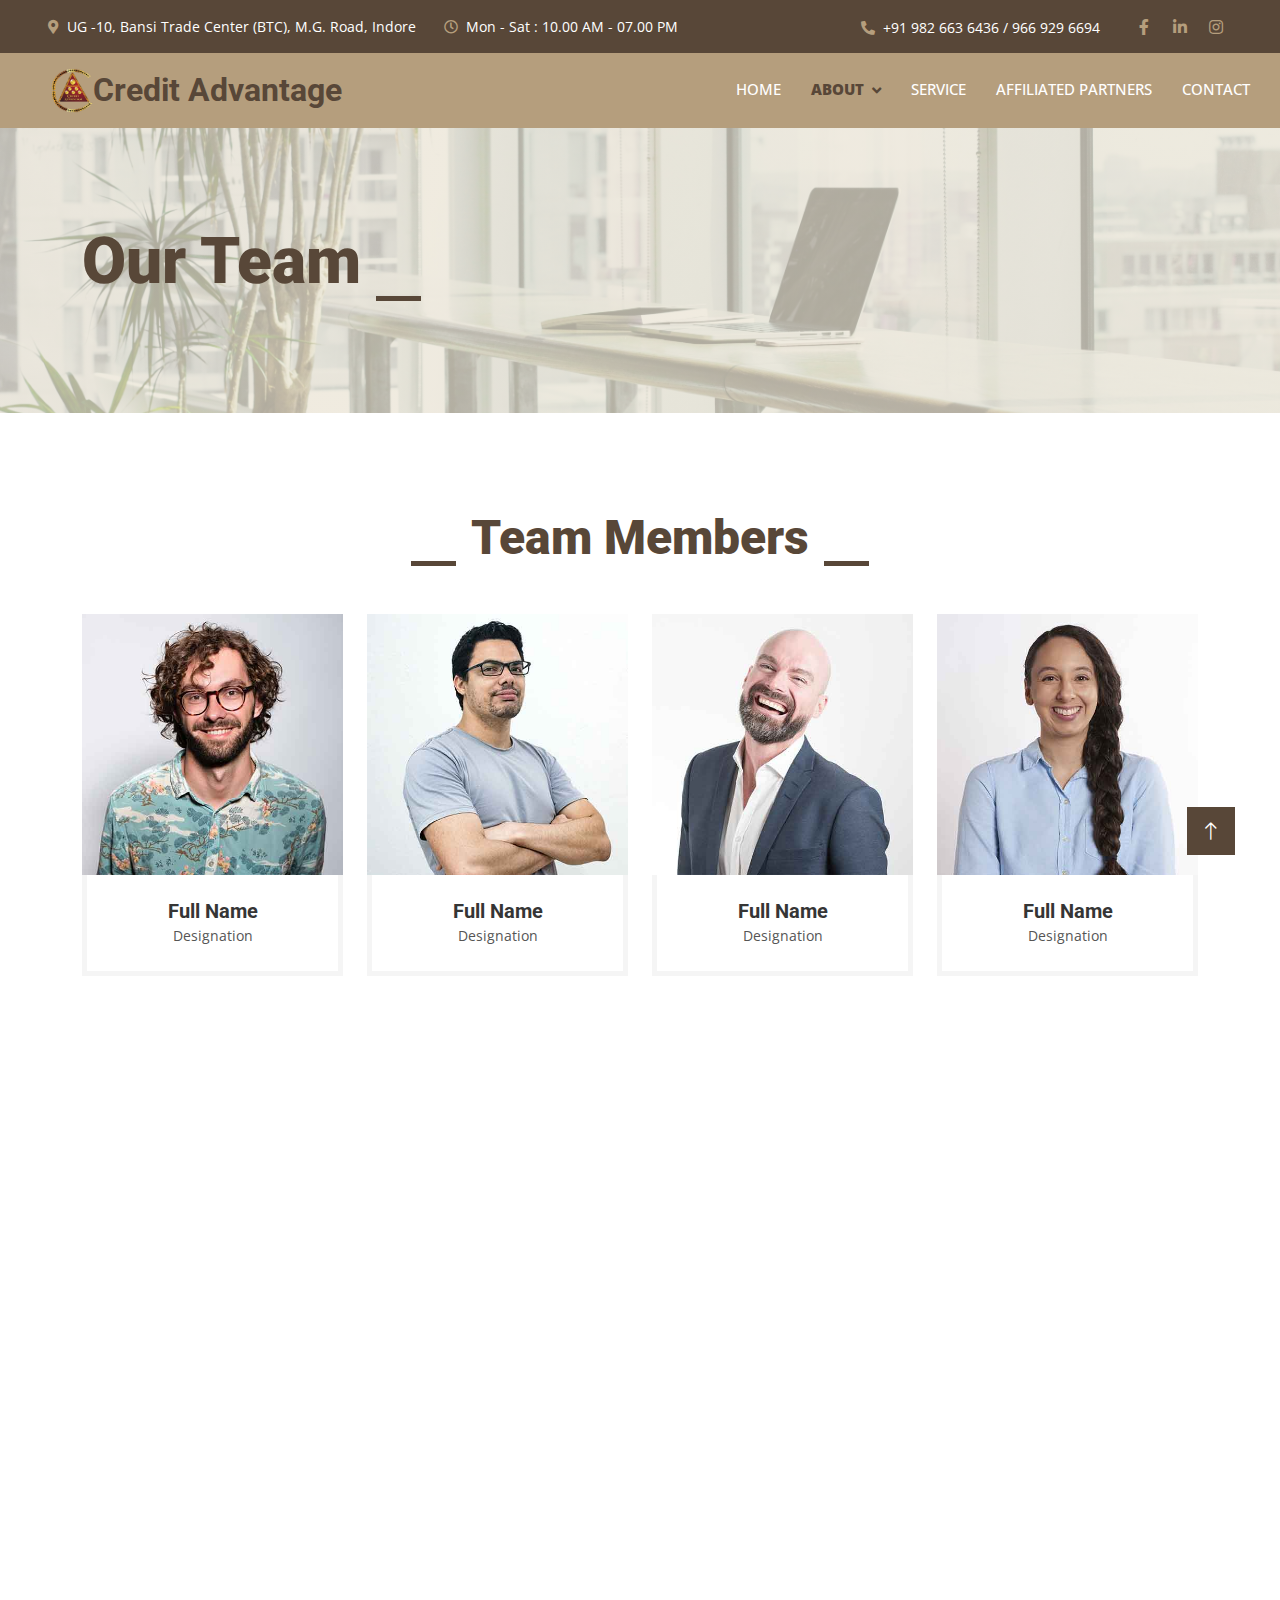
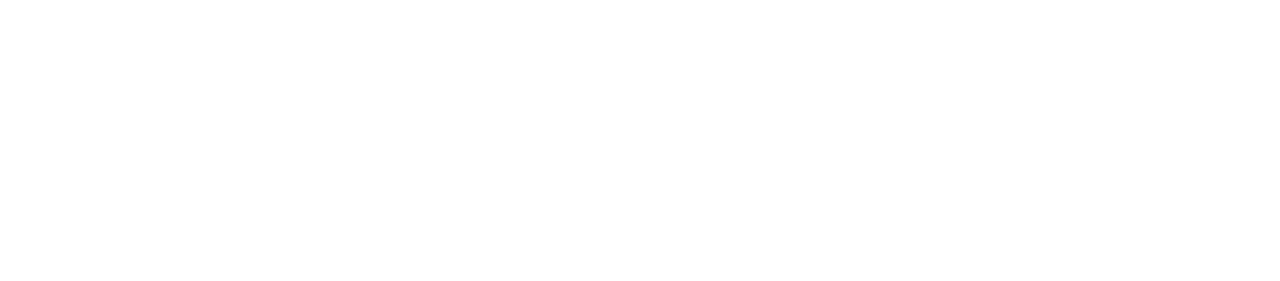
<file: team.html>
<!DOCTYPE html>
<html lang="en">

<head>
    <meta charset="utf-8">
    <title>Credit Advantage LLP</title>
    <link rel="icon" href="./img/logo.png" type="image/x-icon" />

    <meta content="width=device-width, initial-scale=1.0" name="viewport">
    <meta content="" name="keywords">
    <meta content="" name="description">

    <!-- Favicon -->
    <link href="img/favicon.ico" rel="icon">

    <!-- Google Web Fonts -->
    <link rel="preconnect" href="https://fonts.googleapis.com">
    <link rel="preconnect" href="https://fonts.gstatic.com" crossorigin>
    <link href="https://fonts.googleapis.com/css2?family=Open+Sans:wght@400;500&family=Roboto:wght@500;700;900&display=swap" rel="stylesheet"> 

    <!-- Icon Font Stylesheet -->
    <link href="https://cdnjs.cloudflare.com/ajax/libs/font-awesome/5.10.0/css/all.min.css" rel="stylesheet">
    <link href="https://cdn.jsdelivr.net/npm/bootstrap-icons@1.4.1/font/bootstrap-icons.css" rel="stylesheet">

    <!-- Libraries Stylesheet -->
    <link href="lib/animate/animate.min.css" rel="stylesheet">
    <link href="lib/owlcarousel/assets/owl.carousel.min.css" rel="stylesheet">
    <link href="lib/lightbox/css/lightbox.min.css" rel="stylesheet">

    <!-- Customized Bootstrap Stylesheet -->
    <link href="css/bootstrap.min.css" rel="stylesheet">

    <!-- Template Stylesheet -->
    <link href="css/style.css" rel="stylesheet">
</head>

<body>
    <!-- Spinner Start -->
    <div id="spinner" class="show bg-white position-fixed translate-middle w-100 vh-100 top-50 start-50 d-flex align-items-center justify-content-center">
        <div class="spinner-grow text-primary" style="width: 3rem; height: 3rem;" role="status">
            <span class="sr-only">Loading...</span>
        </div>
    </div>
    <!-- Spinner End -->


    <!-- Topbar Start -->
    <div class="container-fluid bg-dark p-0">
        <div class="row gx-0 d-none d-lg-flex">
            <div class="col-lg-7 px-5 text-start">
                <div class="h-100 d-inline-flex align-items-center py-3 me-4">
                    <small class="fa fa-map-marker-alt text-secondary me-2"></small>
                    <small class="text-white">UG -10, Bansi Trade Center (BTC), M.G. Road, Indore</small>
                </div>
                <div class="h-100 d-inline-flex align-items-center py-3">
                    <small class="far fa-clock text-secondary me-2"></small>
                    <small class="text-white">Mon - Sat : 10.00 AM - 07.00 PM</small>
                </div>
            </div>
            <div class="col-lg-5 px-5 text-end">
                <div class="h-100 d-inline-flex align-items-center py-3 me-4">
                    <small class="fa fa-phone-alt text-secondary me-2"></small>
                    <small class="text-white">+91 982 663 6436 / 966 929 6694</small>
                </div>
                <div class="h-100 d-inline-flex align-items-center">
                    <a class="btn btn-sm-square text-secondary me-1" href=""><i class="fab fa-facebook-f"></i></a>
                    <a class="btn btn-sm-square text-secondary me-1" href=""><i class="fab fa-linkedin-in"></i></a>
                    <a class="btn btn-sm-square text-secondary me-0" href=""><i class="fab fa-instagram"></i></a>
                </div>
            </div>
        </div>
    </div>
    <!-- Topbar End -->


    <!-- Navbar Start -->
    <nav class="navbar navbar-expand-lg navbar-light bg-light sticky-top p-0">
        <a href="index.html" class="navbar-brand d-flex align-items-center px-4 px-lg-5">
            <img src="./img/logo.png" alt="Logo" width="45" height="45" class="d-inline-block align-text-top" />
            <h2 class="m-0 text-primary">Credit Advantage</h2>
        </a>
        <button type="button" class="navbar-toggler me-4" data-bs-toggle="collapse" data-bs-target="#navbarCollapse">
            <span class="navbar-toggler-icon"></span>
        </button>
        <div class="collapse navbar-collapse" id="navbarCollapse">
            <div class="navbar-nav ms-auto p-4 p-lg-0">
                <a href="index.html" class="nav-item nav-link">Home</a>
                <div class="nav-item dropdown">
                    <a href="#" class="nav-link dropdown-toggle active" data-bs-toggle="dropdown">About</a>
                    <div class="dropdown-menu fade-up m-0">
                        <a href="about.html" class="dropdown-item ">Credit Advantage</a>
                        <a href="team.html" class="dropdown-item">Our Team</a>
                        <a href="testimonial.html" class="dropdown-item">Testimonial</a>
                    </div>
                </div>
                <a href="service.html" class="nav-item nav-link">Service</a>
                <a href="affiliated.html" class="nav-item nav-link">Affiliated Partners</a>
                <a href="contact.html" class="nav-item nav-link">Contact</a>
            </div>
        </div>
    </nav>
    <!-- Navbar End -->

    <!-- Page Header Start -->
    <div class="container-fluid page-header py-5 mb-5">
        <div class="container section-title text-start py-5">
            <h1 class="display-3 text-primary mb-3 animated slideInDown">Our Team</h1>
        </div>
    </div>
    <!-- Page Header End -->


    <!-- Team Start -->
    <div class="container-xxl py-5">
        <div class="container">
            <div class="section-title text-center">
                <h1 class="display-5 mb-5 text-primary">Team Members</h1>
            </div>
            <div class="row g-4">
                <div class="col-lg-3 col-md-6 wow fadeInUp" data-wow-delay="0.1s">
                    <div class="team-item">
                        <div class="overflow-hidden position-relative">
                            <img class="img-fluid" src="img/team-1.jpg" alt="">
                            <div class="team-social">
                                <a class="btn btn-square" href=""><i class="fab fa-facebook-f"></i></a>
                                <a class="btn btn-square" href=""><i class="fab fa-twitter"></i></a>
                                <a class="btn btn-square" href=""><i class="fab fa-instagram"></i></a>
                            </div>
                        </div>
                        <div class="text-center border border-5 border-light border-top-0 p-4">
                            <h5 class="mb-0">Full Name</h5>
                            <small>Designation</small>
                        </div>
                    </div>
                </div>
                <div class="col-lg-3 col-md-6 wow fadeInUp" data-wow-delay="0.3s">
                    <div class="team-item">
                        <div class="overflow-hidden position-relative">
                            <img class="img-fluid" src="img/team-2.jpg" alt="">
                            <div class="team-social">
                                <a class="btn btn-square" href=""><i class="fab fa-facebook-f"></i></a>
                                <a class="btn btn-square" href=""><i class="fab fa-twitter"></i></a>
                                <a class="btn btn-square" href=""><i class="fab fa-instagram"></i></a>
                            </div>
                        </div>
                        <div class="text-center border border-5 border-light border-top-0 p-4">
                            <h5 class="mb-0">Full Name</h5>
                            <small>Designation</small>
                        </div>
                    </div>
                </div>
                <div class="col-lg-3 col-md-6 wow fadeInUp" data-wow-delay="0.5s">
                    <div class="team-item">
                        <div class="overflow-hidden position-relative">
                            <img class="img-fluid" src="img/team-3.jpg" alt="">
                            <div class="team-social">
                                <a class="btn btn-square" href=""><i class="fab fa-facebook-f"></i></a>
                                <a class="btn btn-square" href=""><i class="fab fa-twitter"></i></a>
                                <a class="btn btn-square" href=""><i class="fab fa-instagram"></i></a>
                            </div>
                        </div>
                        <div class="text-center border border-5 border-light border-top-0 p-4">
                            <h5 class="mb-0">Full Name</h5>
                            <small>Designation</small>
                        </div>
                    </div>
                </div>
                <div class="col-lg-3 col-md-6 wow fadeInUp" data-wow-delay="0.7s">
                    <div class="team-item">
                        <div class="overflow-hidden position-relative">
                            <img class="img-fluid" src="img/team-4.jpg" alt="">
                            <div class="team-social">
                                <a class="btn btn-square" href=""><i class="fab fa-facebook-f"></i></a>
                                <a class="btn btn-square" href=""><i class="fab fa-twitter"></i></a>
                                <a class="btn btn-square" href=""><i class="fab fa-instagram"></i></a>
                            </div>
                        </div>
                        <div class="text-center border border-5 border-light border-top-0 p-4">
                            <h5 class="mb-0">Full Name</h5>
                            <small>Designation</small>
                        </div>
                    </div>
                </div>
                <div class="col-lg-3 col-md-6 wow fadeInUp" data-wow-delay="0.1s">
                    <div class="team-item">
                        <div class="overflow-hidden position-relative">
                            <img class="img-fluid" src="img/team-2.jpg" alt="">
                            <div class="team-social">
                                <a class="btn btn-square" href=""><i class="fab fa-facebook-f"></i></a>
                                <a class="btn btn-square" href=""><i class="fab fa-twitter"></i></a>
                                <a class="btn btn-square" href=""><i class="fab fa-instagram"></i></a>
                            </div>
                        </div>
                        <div class="text-center border border-5 border-light border-top-0 p-4">
                            <h5 class="mb-0">Full Name</h5>
                            <small>Designation</small>
                        </div>
                    </div>
                </div>
                <div class="col-lg-3 col-md-6 wow fadeInUp" data-wow-delay="0.3s">
                    <div class="team-item">
                        <div class="overflow-hidden position-relative">
                            <img class="img-fluid" src="img/team-3.jpg" alt="">
                            <div class="team-social">
                                <a class="btn btn-square" href=""><i class="fab fa-facebook-f"></i></a>
                                <a class="btn btn-square" href=""><i class="fab fa-twitter"></i></a>
                                <a class="btn btn-square" href=""><i class="fab fa-instagram"></i></a>
                            </div>
                        </div>
                        <div class="text-center border border-5 border-light border-top-0 p-4">
                            <h5 class="mb-0">Full Name</h5>
                            <small>Designation</small>
                        </div>
                    </div>
                </div>
                <div class="col-lg-3 col-md-6 wow fadeInUp" data-wow-delay="0.5s">
                    <div class="team-item">
                        <div class="overflow-hidden position-relative">
                            <img class="img-fluid" src="img/team-4.jpg" alt="">
                            <div class="team-social">
                                <a class="btn btn-square" href=""><i class="fab fa-facebook-f"></i></a>
                                <a class="btn btn-square" href=""><i class="fab fa-twitter"></i></a>
                                <a class="btn btn-square" href=""><i class="fab fa-instagram"></i></a>
                            </div>
                        </div>
                        <div class="text-center border border-5 border-light border-top-0 p-4">
                            <h5 class="mb-0">Full Name</h5>
                            <small>Designation</small>
                        </div>
                    </div>
                </div>
                <div class="col-lg-3 col-md-6 wow fadeInUp" data-wow-delay="0.7s">
                    <div class="team-item">
                        <div class="overflow-hidden position-relative">
                            <img class="img-fluid" src="img/team-1.jpg" alt="">
                            <div class="team-social">
                                <a class="btn btn-square" href=""><i class="fab fa-facebook-f"></i></a>
                                <a class="btn btn-square" href=""><i class="fab fa-twitter"></i></a>
                                <a class="btn btn-square" href=""><i class="fab fa-instagram"></i></a>
                            </div>
                        </div>
                        <div class="text-center border border-5 border-light border-top-0 p-4">
                            <h5 class="mb-0">Full Name</h5>
                            <small>Designation</small>
                        </div>
                    </div>
                </div>
            </div>
        </div>
    </div>
    <!-- Team End -->
        

    <!-- Footer Start -->
    <div class="container-fluid bg-dark text-white footer mt-5 pt-5 wow fadeIn" data-wow-delay="0.1s">
        <div class="container py-5">
            <div class="row g-5">
                <div class="col-lg-6 col-md-6">
                    <h4 class="text-white mb-4">Address</h4>
                    <p class="mb-2"><i class="text-secondary fa fa-map-marker-alt me-3"></i>UG -10, Bansi Trade Center (BTC), M.G. Road, Indore</p>
                    <p class="mb-2"><i class="text-secondary fa fa-phone-alt me-3"></i>+91 982 663 6436 / 966 929 6694</p>
                    <p class="mb-2"><i class="text-secondary fa fa-envelope me-3"></i>credit.advantage@outlook.com</p>
                    <div class="d-flex pt-2">
                        <a class="btn btn-outline-light btn-social" href=""><i class="fab fa-twitter"></i></a>
                        <a class="btn btn-outline-light btn-social" href=""><i class="fab fa-facebook-f"></i></a>
                        <a class="btn btn-outline-light btn-social" href=""><i class="fab fa-youtube"></i></a>
                        <a class="btn btn-outline-light btn-social" href=""><i class="fab fa-linkedin-in"></i></a>
                    </div>
                </div>
                <div class="col-lg-3 col-md-6">
                    <h4 class="text-light mb-4">Services</h4>
                    <a class="btn btn-link" href="">General Carpentry</a>
                    <a class="btn btn-link" href="">Furniture Remodeling</a>
                    <a class="btn btn-link" href="">Wooden Floor</a>
                    <a class="btn btn-link" href="">Wooden Furniture</a>
                    <a class="btn btn-link" href="">Custom Carpentry</a>
                </div>
                <div class="col-lg-3 col-md-6">
                    <h4 class="text-light mb-4">Quick Links</h4>
                    <a class="btn btn-link" href="">About Us</a>
                    <a class="btn btn-link" href="">Contact Us</a>
                    <a class="btn btn-link" href="">Our Services</a>
                    <a class="btn btn-link" href="">Terms & Condition</a>
                    <a class="btn btn-link" href="">Support</a>
                </div>
            </div>
        </div>
        <div class="container">
            <div class="copyright">
                <div class="row">
                    <div class="col-md-6 text-center text-md-start mb-3 mb-md-0">
                        &copy; <a class="border-bottom" href="#">Credit Advantage LLP</a>, All Right Reserved.
                    </div>
                    <div class="col-md-6 text-center text-md-end text-primary">
                        Designed By <a class="text-primary" href="https://htmlcodex.com">HTML Codex</a>
                    </div>
                </div>
            </div>
        </div>
    </div>
    <!-- Footer End -->


    <!-- Back to Top -->
    <a href="#" class="btn btn-lg btn-primary btn-lg-square rounded-0 back-to-top"><i class="bi bi-arrow-up"></i></a>


    <!-- JavaScript Libraries -->
    <script src="https://code.jquery.com/jquery-3.4.1.min.js"></script>
    <script src="https://cdn.jsdelivr.net/npm/bootstrap@5.0.0/dist/js/bootstrap.bundle.min.js"></script>
    <script src="lib/wow/wow.min.js"></script>
    <script src="lib/easing/easing.min.js"></script>
    <script src="lib/waypoints/waypoints.min.js"></script>
    <script src="lib/counterup/counterup.min.js"></script>
    <script src="lib/owlcarousel/owl.carousel.min.js"></script>
    <script src="lib/isotope/isotope.pkgd.min.js"></script>
    <script src="lib/lightbox/js/lightbox.min.js"></script>

    <!-- Template Javascript -->
    <script src="js/main.js"></script>
</body>

</html>
</file>
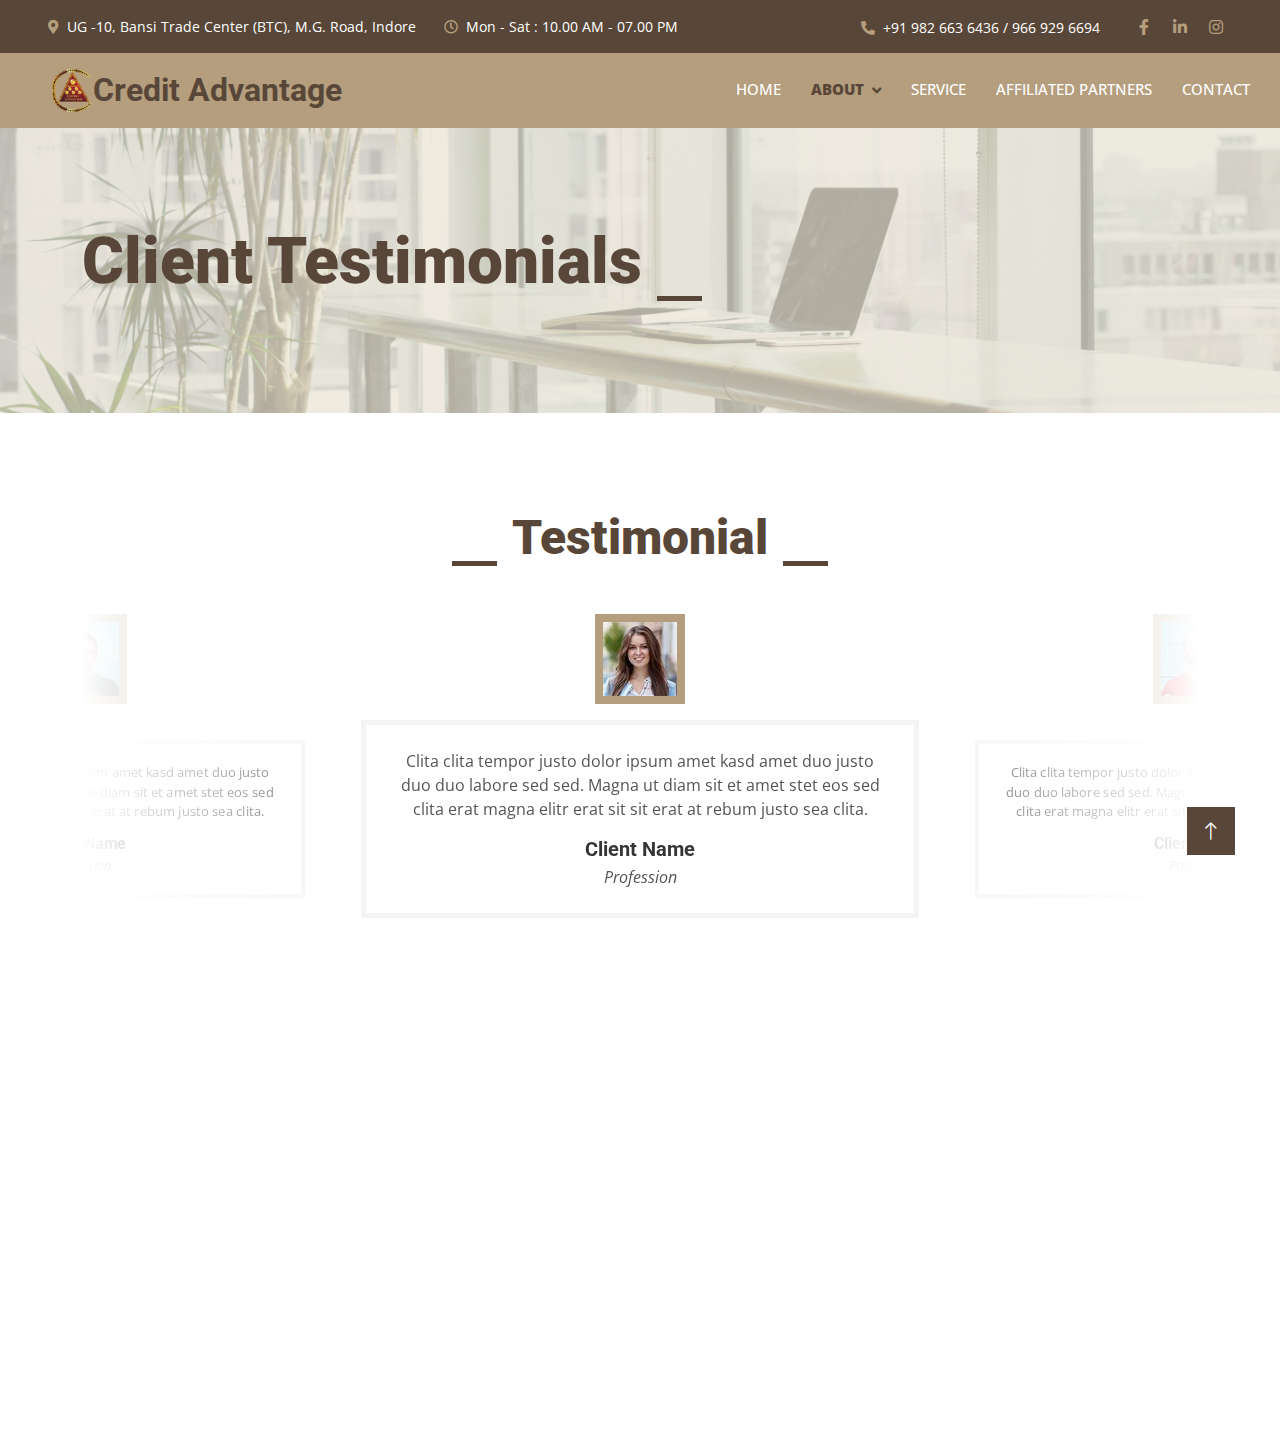
<file: testimonial.html>
<!DOCTYPE html>
<html lang="en">

<head>
    <meta charset="utf-8">
    <title>Credit Advantage LLP</title>
    <link rel="icon" href="./img/logo.png" type="image/x-icon" />

    <meta content="width=device-width, initial-scale=1.0" name="viewport">
    <meta content="" name="keywords">
    <meta content="" name="description">

    <!-- Favicon -->
    <link href="img/favicon.ico" rel="icon">

    <!-- Google Web Fonts -->
    <link rel="preconnect" href="https://fonts.googleapis.com">
    <link rel="preconnect" href="https://fonts.gstatic.com" crossorigin>
    <link href="https://fonts.googleapis.com/css2?family=Open+Sans:wght@400;500&family=Roboto:wght@500;700;900&display=swap" rel="stylesheet"> 

    <!-- Icon Font Stylesheet -->
    <link href="https://cdnjs.cloudflare.com/ajax/libs/font-awesome/5.10.0/css/all.min.css" rel="stylesheet">
    <link href="https://cdn.jsdelivr.net/npm/bootstrap-icons@1.4.1/font/bootstrap-icons.css" rel="stylesheet">

    <!-- Libraries Stylesheet -->
    <link href="lib/animate/animate.min.css" rel="stylesheet">
    <link href="lib/owlcarousel/assets/owl.carousel.min.css" rel="stylesheet">
    <link href="lib/lightbox/css/lightbox.min.css" rel="stylesheet">

    <!-- Customized Bootstrap Stylesheet -->
    <link href="css/bootstrap.min.css" rel="stylesheet">

    <!-- Template Stylesheet -->
    <link href="css/style.css" rel="stylesheet">
</head>

<body>
    <!-- Spinner Start -->
    <div id="spinner" class="show bg-white position-fixed translate-middle w-100 vh-100 top-50 start-50 d-flex align-items-center justify-content-center">
        <div class="spinner-grow text-primary" style="width: 3rem; height: 3rem;" role="status">
            <span class="sr-only">Loading...</span>
        </div>
    </div>
    <!-- Spinner End -->


    <!-- Topbar Start -->
    <div class="container-fluid bg-dark p-0">
        <div class="row gx-0 d-none d-lg-flex">
            <div class="col-lg-7 px-5 text-start">
                <div class="h-100 d-inline-flex align-items-center py-3 me-4">
                    <small class="fa fa-map-marker-alt text-secondary me-2"></small>
                    <small class="text-white">UG -10, Bansi Trade Center (BTC), M.G. Road, Indore</small>
                </div>
                <div class="h-100 d-inline-flex align-items-center py-3">
                    <small class="far fa-clock text-secondary me-2"></small>
                    <small class="text-white">Mon - Sat : 10.00 AM - 07.00 PM</small>
                </div>
            </div>
            <div class="col-lg-5 px-5 text-end">
                <div class="h-100 d-inline-flex align-items-center py-3 me-4">
                    <small class="fa fa-phone-alt text-secondary me-2"></small>
                    <small class="text-white">+91 982 663 6436 / 966 929 6694</small>
                </div>
                <div class="h-100 d-inline-flex align-items-center">
                    <a class="btn btn-sm-square text-secondary me-1" href=""><i class="fab fa-facebook-f"></i></a>
                    <a class="btn btn-sm-square text-secondary me-1" href=""><i class="fab fa-linkedin-in"></i></a>
                    <a class="btn btn-sm-square text-secondary me-0" href=""><i class="fab fa-instagram"></i></a>
                </div>
            </div>
        </div>
    </div>
    <!-- Topbar End -->


    <!-- Navbar Start -->
    <nav class="navbar navbar-expand-lg navbar-light bg-light sticky-top p-0">
        <a href="index.html" class="navbar-brand d-flex align-items-center px-4 px-lg-5">
            <img src="./img/logo.png" alt="Logo" width="45" height="45" class="d-inline-block align-text-top" />
            <h2 class="m-0 text-primary">Credit Advantage</h2>
        </a>
        <button type="button" class="navbar-toggler me-4" data-bs-toggle="collapse" data-bs-target="#navbarCollapse">
            <span class="navbar-toggler-icon"></span>
        </button>
        <div class="collapse navbar-collapse" id="navbarCollapse">
            <div class="navbar-nav ms-auto p-4 p-lg-0">
                <a href="index.html" class="nav-item nav-link">Home</a>
                <div class="nav-item dropdown">
                    <a href="#" class="nav-link dropdown-toggle active" data-bs-toggle="dropdown">About</a>
                    <div class="dropdown-menu fade-up m-0">
                        <a href="about.html" class="dropdown-item ">Credit Advantage</a>
                        <a href="team.html" class="dropdown-item">Our Team</a>
                        <a href="testimonial.html" class="dropdown-item">Testimonial</a>
                    </div>
                </div>
                <a href="service.html" class="nav-item nav-link">Service</a>
                <a href="affiliated.html" class="nav-item nav-link">Affiliated Partners</a>
                <a href="contact.html" class="nav-item nav-link">Contact</a>
            </div>
        </div>
    </nav>
    <!-- Navbar End -->

    <!-- Page Header Start -->
    <div class="container-fluid page-header py-5 mb-5">
        <div class="container section-title text-start py-5">
            <h1 class="display-3 text-primary mb-3 animated slideInDown">Client Testimonials</h1>
        </div>
    </div>
    <!-- Page Header End -->


    <!-- Testimonial Start -->
    <div class="container-xxl py-5 wow fadeInUp" data-wow-delay="0.1s">
        <div class="container">
            <div class="section-title text-center">
                <h1 class="display-5 mb-5 text-primary">Testimonial</h1>
            </div>
            <div class="owl-carousel testimonial-carousel">
                <div class="testimonial-item text-center">
                    <img class="img-fluid bg-light p-2 mx-auto mb-3" src="img/testimonial-1.jpg" style="width: 90px; height: 90px;">
                    <div class="testimonial-text text-center p-4">
                        <p>Clita clita tempor justo dolor ipsum amet kasd amet duo justo duo duo labore sed sed. Magna ut diam sit et amet stet eos sed clita erat magna elitr erat sit sit erat at rebum justo sea clita.</p>
                        <h5 class="mb-1">Client Name</h5>
                        <span class="fst-italic">Profession</span>
                    </div>
                </div>
                <div class="testimonial-item text-center">
                    <img class="img-fluid bg-light p-2 mx-auto mb-3" src="img/testimonial-2.jpg" style="width: 90px; height: 90px;">
                    <div class="testimonial-text text-center p-4">
                        <p>Clita clita tempor justo dolor ipsum amet kasd amet duo justo duo duo labore sed sed. Magna ut diam sit et amet stet eos sed clita erat magna elitr erat sit sit erat at rebum justo sea clita.</p>
                        <h5 class="mb-1">Client Name</h5>
                        <span class="fst-italic">Profession</span>
                    </div>
                </div>
                <div class="testimonial-item text-center">
                    <img class="img-fluid bg-light p-2 mx-auto mb-3" src="img/testimonial-3.jpg" style="width: 90px; height: 90px;">
                    <div class="testimonial-text text-center p-4">
                        <p>Clita clita tempor justo dolor ipsum amet kasd amet duo justo duo duo labore sed sed. Magna ut diam sit et amet stet eos sed clita erat magna elitr erat sit sit erat at rebum justo sea clita.</p>
                        <h5 class="mb-1">Client Name</h5>
                        <span class="fst-italic">Profession</span>
                    </div>
                </div>
            </div>
        </div>
    </div>
    <!-- Testimonial End -->
        

    <!-- Footer Start -->
    <div class="container-fluid bg-dark text-white footer mt-5 pt-5 wow fadeIn" data-wow-delay="0.1s">
        <div class="container py-5">
            <div class="row g-5">
                <div class="col-lg-6 col-md-6">
                    <h4 class="text-white mb-4">Address</h4>
                    <p class="mb-2"><i class="text-secondary fa fa-map-marker-alt me-3"></i>UG -10, Bansi Trade Center (BTC), M.G. Road, Indore</p>
                    <p class="mb-2"><i class="text-secondary fa fa-phone-alt me-3"></i>+91 982 663 6436 / 966 929 6694</p>
                    <p class="mb-2"><i class="text-secondary fa fa-envelope me-3"></i>credit.advantage@outlook.com</p>
                    <div class="d-flex pt-2">
                        <a class="btn btn-outline-light btn-social" href=""><i class="fab fa-twitter"></i></a>
                        <a class="btn btn-outline-light btn-social" href=""><i class="fab fa-facebook-f"></i></a>
                        <a class="btn btn-outline-light btn-social" href=""><i class="fab fa-youtube"></i></a>
                        <a class="btn btn-outline-light btn-social" href=""><i class="fab fa-linkedin-in"></i></a>
                    </div>
                </div>
                <div class="col-lg-3 col-md-6">
                    <h4 class="text-light mb-4">Services</h4>
                    <a class="btn btn-link" href="">General Carpentry</a>
                    <a class="btn btn-link" href="">Furniture Remodeling</a>
                    <a class="btn btn-link" href="">Wooden Floor</a>
                    <a class="btn btn-link" href="">Wooden Furniture</a>
                    <a class="btn btn-link" href="">Custom Carpentry</a>
                </div>
                <div class="col-lg-3 col-md-6">
                    <h4 class="text-light mb-4">Quick Links</h4>
                    <a class="btn btn-link" href="">About Us</a>
                    <a class="btn btn-link" href="">Contact Us</a>
                    <a class="btn btn-link" href="">Our Services</a>
                    <a class="btn btn-link" href="">Terms & Condition</a>
                    <a class="btn btn-link" href="">Support</a>
                </div>
            </div>
        </div>
        <div class="container">
            <div class="copyright">
                <div class="row">
                    <div class="col-md-6 text-center text-md-start mb-3 mb-md-0">
                        &copy; <a class="border-bottom" href="#">Credit Advantage LLP</a>, All Right Reserved.
                    </div>
                    <div class="col-md-6 text-center text-md-end text-primary">
                        Designed By <a class="text-primary" href="https://htmlcodex.com">HTML Codex</a>
                    </div>
                </div>
            </div>
        </div>
    </div>
    <!-- Footer End -->


    <!-- Back to Top -->
    <a href="#" class="btn btn-lg btn-primary btn-lg-square rounded-0 back-to-top"><i class="bi bi-arrow-up"></i></a>


    <!-- JavaScript Libraries -->
    <script src="https://code.jquery.com/jquery-3.4.1.min.js"></script>
    <script src="https://cdn.jsdelivr.net/npm/bootstrap@5.0.0/dist/js/bootstrap.bundle.min.js"></script>
    <script src="lib/wow/wow.min.js"></script>
    <script src="lib/easing/easing.min.js"></script>
    <script src="lib/waypoints/waypoints.min.js"></script>
    <script src="lib/counterup/counterup.min.js"></script>
    <script src="lib/owlcarousel/owl.carousel.min.js"></script>
    <script src="lib/isotope/isotope.pkgd.min.js"></script>
    <script src="lib/lightbox/js/lightbox.min.js"></script>

    <!-- Template Javascript -->
    <script src="js/main.js"></script>
</body>

</html>
</file>
<file: css/style.css>
/********** Template CSS **********/
:root {
    --primary: #584738;
    --secondary: #B59E7D;
    --light: #F5F5F5;
    --dark: #353535;
}

.fw-medium {
    font-weight: 500 !important;
}

.fw-bold {
    font-weight: 700 !important;
}

.fw-black {
    font-weight: 900 !important;
}

.back-to-top {
    position: fixed;
    display: none;
    right: 45px;
    bottom: 45px;
    z-index: 99;
}


/*** Spinner ***/
#spinner {
    opacity: 0;
    visibility: hidden;
    transition: opacity .5s ease-out, visibility 0s linear .5s;
    z-index: 99999;
}

#spinner.show {
    transition: opacity .5s ease-out, visibility 0s linear 0s;
    visibility: visible;
    opacity: 1;
}


/*** Button ***/
.btn {
    font-weight: 500;
    transition: .5s;
}

.btn.btn-primary,
.btn.btn-secondary {
    color: #FFFFFF;
}

.btn-square {
    width: 38px;
    height: 38px;
}

.btn-sm-square {
    width: 32px;
    height: 32px;
}

.btn-lg-square {
    width: 48px;
    height: 48px;
}

.btn-square,
.btn-sm-square,
.btn-lg-square {
    padding: 0;
    display: flex;
    align-items: center;
    justify-content: center;
    font-weight: normal;
}

/*** Navbar ***/
.navbar .dropdown-toggle::after {
    border: none;
    content: "\f107";
    font-family: "Font Awesome 5 Free";
    font-weight: 900;
    vertical-align: middle;
    margin-left: 8px;
}

.navbar-light .navbar-nav .nav-link {
    margin-right: 30px;
    padding: 25px 0;
    color: #FFFFFF;
    font-size: 15px;
    font-weight: 500;
    text-transform: uppercase;
    outline: none;
}

.navbar-light .navbar-nav .nav-link:hover,
.navbar-light .navbar-nav .nav-link.active {
    font-weight: 800;
    color: var(--primary);
}

@media (max-width: 991.98px) {
    .navbar-light .navbar-nav .nav-link  {
        margin-right: 0;
        padding: 10px 0;
    }

    .navbar-light .navbar-nav {
        border-top: 1px solid #EEEEEE;
    }
}

.navbar-light .navbar-brand,
.navbar-light a.btn {
    height: 75px;
}

.navbar-light.sticky-top {
    top: -100px;
    transition: .5s;
}

@media (min-width: 992px) {
    .navbar .nav-item .dropdown-menu {
        display: block;
        border: none;
        margin-top: 0;
        top: 150%;
        opacity: 0;
        visibility: hidden;
        transition: .5s;
    }

    .navbar .nav-item:hover .dropdown-menu {
        top: 100%;
        visibility: visible;
        transition: .5s;
        opacity: 1;
    }
}


/*** Header ***/
@media (max-width: 768px) {
    .header-carousel .owl-carousel-item {
        position: relative;
        min-height: 500px;
    }
    
    .header-carousel .owl-carousel-item img {
        position: absolute;
        width: 100%;
        height: 100%;
        object-fit: cover;
    }

    .header-carousel .owl-carousel-item h5,
    .header-carousel .owl-carousel-item p {
        font-size: 14px !important;
        font-weight: 400 !important;
    }

    .header-carousel .owl-carousel-item h1 {
        font-size: 30px;
        font-weight: 600;
    }
}

.header-carousel .owl-nav {
    position: absolute;
    width: 200px;
    height: 45px;
    bottom: 30px;
    left: 50%;
    transform: translateX(-50%);
    display: flex;
    justify-content: space-between;
}

.header-carousel .owl-nav .owl-prev,
.header-carousel .owl-nav .owl-next {
    width: 45px;
    height: 45px;
    display: flex;
    align-items: center;
    justify-content: center;
    color: #FFFFFF;
    background: transparent;
    border: 1px solid #FFFFFF;
    font-size: 22px;
    transition: .5s;
}

.header-carousel .owl-nav .owl-prev:hover,
.header-carousel .owl-nav .owl-next:hover {
    background: var(--primary);
    border-color: var(--primary);
}

.header-carousel .owl-dots {
    position: absolute;
    height: 45px;
    bottom: 30px;
    left: 50%;
    transform: translateX(-50%);
    display: flex;
    align-items: center;
    justify-content: center;
}

.header-carousel .owl-dot {
    position: relative;
    display: inline-block;
    margin: 0 5px;
    width: 15px;
    height: 15px;
    background: transparent;
    border: 1px solid #FFFFFF;
    transition: .5s;
}

.header-carousel .owl-dot::after {
    position: absolute;
    content: "";
    width: 5px;
    height: 5px;
    top: 4px;
    left: 4px;
    background: transparent;
    border: 1px solid #FFFFFF;
}

.header-carousel .owl-dot.active {
    background: var(--primary);
    border-color: var(--primary);
}

.page-header {
    background: linear-gradient(rgba(241, 234, 218, 0.7), rgba(241, 234, 218, 0.7)), url(../img/carousel-1.jpg) center center no-repeat;
    background-size: cover;
}

.breadcrumb-item + .breadcrumb-item::before {
    color: var(--light);
}


/*** Section Title ***/
.section-title h1 {
    position: relative;
    display: inline-block;
    padding: 0 60px;
}

.section-title.text-start h1 {
    padding-left: 0;
}

.section-title h1::before,
.section-title h1::after {
    position: absolute;
    content: "";
    width: 45px;
    height: 5px;
    bottom: 0;
    background: var(--primary);
}

.section-title h1::before {
    left: 0;
}

.section-title h1::after {
    right: 0;
}

.section-title.text-start h1::before {
    display: none;
}


/*** About ***/
@media (min-width: 992px) {
    .container.about {
        max-width: 100% !important;
    }

    .about-text  {
        padding-right: calc(((100% - 960px) / 2) + .75rem);
    }
}

@media (min-width: 1200px) {
    .about-text  {
        padding-right: calc(((100% - 1140px) / 2) + .75rem);
    }
}

@media (min-width: 1400px) {
    .about-text  {
        padding-right: calc(((100% - 1320px) / 2) + .75rem);
    }
}

.text-justify {
    text-align: justify;
}


/*** Service ***/
.service-item img {
    transition: .5s;
}

.service-item:hover img {
    transform: scale(1.1);
}


/*** Feature ***/
@media (min-width: 992px) {
    .container.feature {
        max-width: 100% !important;
    }

    .feature-text  {
        padding-left: calc(((100% - 960px) / 2) + .75rem);
    }
}

@media (min-width: 1200px) {
    .feature-text  {
        padding-left: calc(((100% - 1140px) / 2) + .75rem);
    }
}

@media (min-width: 1400px) {
    .feature-text  {
        padding-left: calc(((100% - 1320px) / 2) + .75rem);
    }
}


/*** Project Portfolio ***/
#portfolio-flters li {
    display: inline-block;
    font-weight: 500;
    color: var(--dark);
    cursor: pointer;
    transition: .5s;
    border-bottom: 2px solid transparent;
}

#portfolio-flters li:hover,
#portfolio-flters li.active {
    color: var(--primary);
    border-color: var(--primary);
}

.portfolio-item img {
    transition: .5s;
}

.portfolio-item:hover img {
    transform: scale(1.1);
}

.portfolio-item .portfolio-overlay {
    position: absolute;
    display: flex;
    align-items: center;
    justify-content: center;
    width: 0;
    height: 0;
    bottom: 0;
    left: 50%;
    background: rgba(53, 53, 53, .7);
    transition: .5s;
}

.portfolio-item:hover .portfolio-overlay {
    width: 100%;
    height: 100%;
    left: 0;
}

.portfolio-item .portfolio-overlay .btn {
    opacity: 0;
}

.portfolio-item:hover .portfolio-overlay .btn {
    opacity: 1;
}


/*** Quote ***/
@media (min-width: 992px) {
    .container.quote {
        max-width: 100% !important;
    }

    .quote-text  {
        padding-right: calc(((100% - 960px) / 2) + .75rem);
    }
}

@media (min-width: 1200px) {
    .quote-text  {
        padding-right: calc(((100% - 1140px) / 2) + .75rem);
    }
}

@media (min-width: 1400px) {
    .quote-text  {
        padding-right: calc(((100% - 1320px) / 2) + .75rem);
    }
}


/*** Team ***/
.team-item img {
    transition: .5s;
}

.team-item:hover img {
    transform: scale(1.1);
}

.team-item .team-social {
    position: absolute;
    width: 38px;
    top: 50%;
    left: -38px;
    transform: translateY(-50%);
    display: flex;
    flex-direction: column;
    background: #FFFFFF;
    transition: .5s;
}

.team-item .team-social .btn {
    color: var(--primary);
    background: #FFFFFF;
}

.team-item .team-social .btn:hover {
    color: #FFFFFF;
    background: var(--primary);
}

.team-item:hover .team-social {
    left: 0;
}


/*** Testimonial ***/
.testimonial-carousel::before {
    position: absolute;
    content: "";
    top: 0;
    left: 0;
    height: 100%;
    width: 0;
    background: linear-gradient(to right, rgba(255, 255, 255, 1) 0%, rgba(255, 255, 255, 0) 100%);
    z-index: 1;
}

.testimonial-carousel::after {
    position: absolute;
    content: "";
    top: 0;
    right: 0;
    height: 100%;
    width: 0;
    background: linear-gradient(to left, rgba(255, 255, 255, 1) 0%, rgba(255, 255, 255, 0) 100%);
    z-index: 1;
}

@media (min-width: 768px) {
    .testimonial-carousel::before,
    .testimonial-carousel::after {
        width: 200px;
    }
}

@media (min-width: 992px) {
    .testimonial-carousel::before,
    .testimonial-carousel::after {
        width: 300px;
    }
}

.testimonial-carousel .owl-item .testimonial-text {
    border: 5px solid var(--light);
    transform: scale(.8);
    transition: .5s;
}

.testimonial-carousel .owl-item.center .testimonial-text {
    transform: scale(1);
}

.testimonial-carousel .owl-nav {
    position: absolute;
    width: 350px;
    top: 10px;
    left: 50%;
    transform: translateX(-50%);
    display: flex;
    justify-content: space-between;
    opacity: 0;
    transition: .5s;
    z-index: 1;
}

.testimonial-carousel:hover .owl-nav {
    width: 300px;
    opacity: 1;
}

.testimonial-carousel .owl-nav .owl-prev,
.testimonial-carousel .owl-nav .owl-next {
    position: relative;
    color: var(--primary);
    font-size: 45px;
    transition: .5s;
}

.testimonial-carousel .owl-nav .owl-prev:hover,
.testimonial-carousel .owl-nav .owl-next:hover {
    color: var(--dark);
}


/*** Contact ***/
@media (min-width: 992px) {
    .container.contact {
        max-width: 100% !important;
    }

    .contact-text  {
        padding-left: calc(((100% - 960px) / 2) + .75rem);
    }
}

@media (min-width: 1200px) {
    .contact-text  {
        padding-left: calc(((100% - 1140px) / 2) + .75rem);
    }
}

@media (min-width: 1400px) {
    .contact-text  {
        padding-left: calc(((100% - 1320px) / 2) + .75rem);
    }
}


/*** Footer ***/
.footer {
    /* background: linear-gradient(rgba(53, 53, 53, .7), rgba(53, 53, 53, .7)), url(../img/footer.jpg) center center no-repeat; */
    background-size: cover;
}

.footer .btn.btn-social {
    margin-right: 5px;
    width: 35px;
    height: 35px;
    display: flex;
    align-items: center;
    justify-content: center;
    color: var(--light);
    border: 1px solid #FFFFFF;
    transition: .3s;
}

.footer .btn.btn-social:hover {
    color: var(--primary);
}

.footer .btn.btn-link {
    display: block;
    margin-bottom: 5px;
    padding: 0;
    text-align: left;
    color: #FFFFFF;
    font-size: 15px;
    font-weight: normal;
    text-transform: capitalize;
    transition: .3s;
}

.footer .btn.btn-link::before {
    position: relative;
    content: "\f105";
    font-family: "Font Awesome 5 Free";
    font-weight: 900;
    margin-right: 10px;
}

.footer .btn.btn-link:hover {
    color: var(--primary);
    letter-spacing: 1px;
    box-shadow: none;
}

.footer .copyright {
    padding: 25px 0;
    font-size: 15px;
    border-top: 1px solid rgba(256, 256, 256, .1);
}

.footer .copyright a {
    color: var(--light);
}

.footer .copyright a:hover {
    color: var(--primary);
    background-color: var(--secondary);
}
</file>
